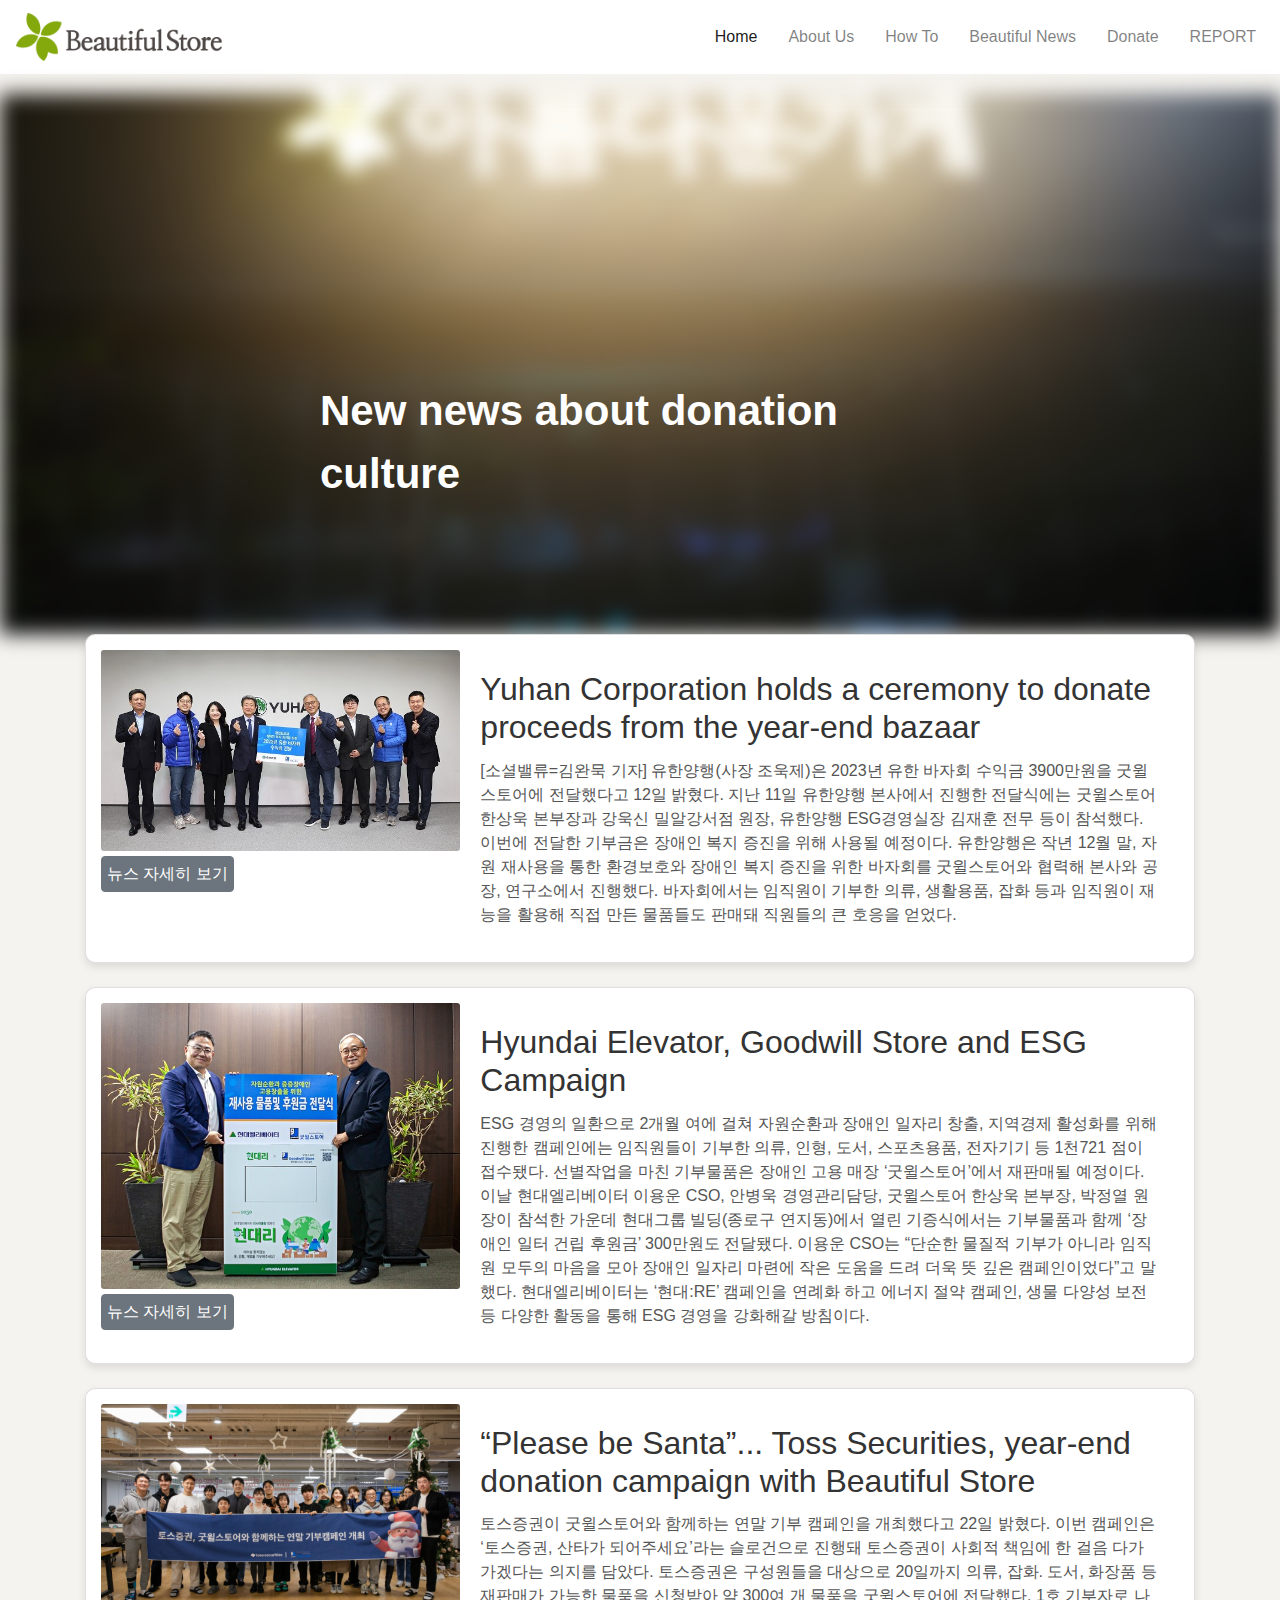
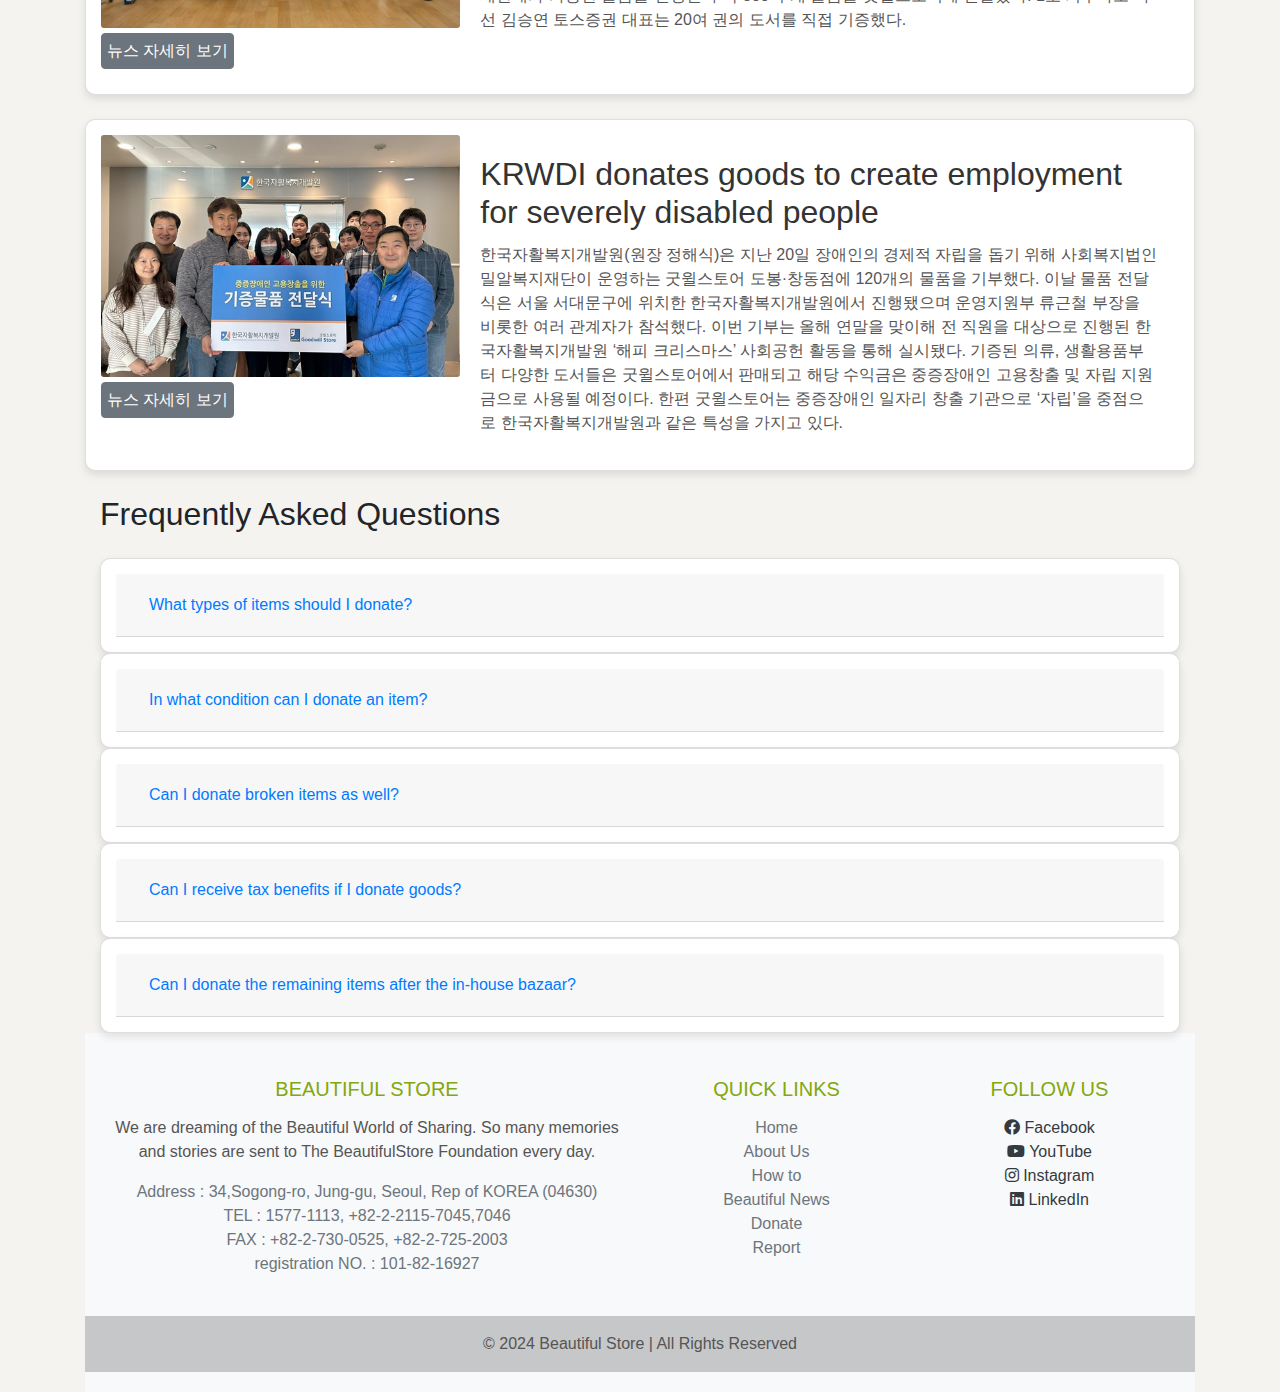
<file: beautifulNews.html>
<!DOCTYPE html>
<html lang="en">
<head>
    <meta charset="UTF-8">
    <meta name="viewport" content="width=device-width, initial-scale=1.0">
    <title>Beautiful Store - Creating a beautiful world</title>
    <!-- Bootstrap CSS CDN -->
    <link href="https://stackpath.bootstrapcdn.com/bootstrap/4.3.1/css/bootstrap.min.css" rel="stylesheet">
    <link rel="stylesheet" href="https://cdnjs.cloudflare.com/ajax/libs/font-awesome/5.15.3/css/all.min.css">

    <!-- Custom CSS -->
    <link href="css/style.css" rel="stylesheet">
</head>
<body id="index">
    <!-- Navigation Bar Start -->
    <header>
    <nav class="navbar navbar-expand-lg navbar-light">
        <!-- PNG Logo -->
        <a class="navbar-brand img" href="index.html">
            <img src="images/logo_eng.png" href="index.html" alt="Logo">
        </a>
        <!--Title 
            <a class="navbar-brand" href="index.html">Beautiful Store</a> -->
        <button class="navbar-toggler" type="button" data-toggle="collapse" data-target="#navbarNav" aria-controls="navbarNav" aria-expanded="false" aria-label="Toggle navigation">
            <span class="navbar-toggler-icon"></span>
        </button>
        <div class="collapse navbar-collapse" id="navbarNav">
            <ul class="navbar-nav ml-auto">
                <li class="nav-item active">
                    <a class="nav-link" href="index.html">Home <span class="sr-only">(current)</span></a>
                </li>
                <li class="nav-item">
                    <a class="nav-link" href="aboutus.html">About Us</a>
                </li>
                <li class="nav-item">
                    <a class="nav-link" href="howto.html">How To</a>
                </li>
                <li class="nav-item">
                    <a class="nav-link" href="beautifulNews.html">Beautiful News</a>
                </li>                      
                <li class="nav-item">
                    <a class="nav-link" href="contact.html">Donate</a>
                </li>
                <li class="nav-item">
                    <a class="nav-link" href="report.html">REPORT</a>
                </li>
            </ul>
        </div>
        
    </nav>
    </header>

    <!-- Navigation Bar End -->   
    <!-- Hero Section Start -->
    <div class="hero-section hero-career">
        
        <div class="container">
            <div class="row align-items-center justify-content-center">
                
            </div>
        </div>
    </div>
    <div class="text-overlay">
        <p>New news about donation culture</p>
    </div>
    <!-- Hero Section End -->
    <!-- Introduction Section -->
    <!-- <div class="container">
        <div class="row my-4">
            <div class="col">
                <h1 class="text-center">Online Learning Resources</h1>
                
            </div>
        </div>
    </div> -->

<!-- Page Content --> 
<div class="container">
    <!-- News Introduction -->
    <div class="row mb-4">
        <div class="col-12">
            <div class="card">
                <div class="row no-gutters">
                    <div class="col-md-4">
                        <img src="images/news_img01.jpeg" class="card-img" alt="Beautiful News">
                        <a href="https://goodwillstore.org/bbs/board.php?bo_table=news&wr_id=459" class="btn btn-secondary">뉴스 자세히 보기</a> 
                    </div>
                    <div class="col-md-8">
                        <div class="card-body">
                            <h2 class="card-title">Yuhan Corporation holds a ceremony to donate proceeds from the year-end bazaar</h2>
                            <p class="card-text">[소셜밸류=김완묵 기자] 유한양행(사장 조욱제)은 2023년 유한 바자회 수익금 3900만원을 굿윌스토어에 전달했다고 12일 밝혔다.
                                지난 11일 유한양행 본사에서 진행한 전달식에는 굿윌스토어 한상욱 본부장과 강욱신 밀알강서점 원장, 유한양행 ESG경영실장 김재훈 전무 등이 참석했다. 이번에 전달한 기부금은 장애인 복지 증진을 위해 사용될 예정이다.
                                유한양행은 작년 12월 말, 자원 재사용을 통한 환경보호와 장애인 복지 증진을 위한 바자회를 굿윌스토어와 협력해 본사와 공장, 연구소에서 진행했다. 바자회에서는 임직원이 기부한 의류, 생활용품, 잡화 등과 임직원이 재능을 활용해 직접 만든 물품들도 판매돼 직원들의 큰 호응을 얻었다. 
                            </p>
                        </div>
                    </div>
                </div>
            </div>
        </div>
    </div>
    <!-- News Introduction -->
    <div class="row mb-4">
        <div class="col-12">
            <div class="card">
                <div class="row no-gutters">
                    <div class="col-md-4">
                        <img src="images/news_img02.jpeg" class="card-img" alt="Beautiful News">
                        <a href="https://goodwillstore.org/bbs/board.php?bo_table=news&wr_id=453" class="btn btn-secondary">뉴스 자세히 보기</a> 
                    </div>
                    <div class="col-md-8">
                        <div class="card-body">
                            <h2 class="card-title">Hyundai Elevator, Goodwill Store and ESG Campaign</h2>
                            <p class="card-text">ESG 경영의 일환으로 2개월 여에 걸쳐 자원순환과 장애인 일자리 창출, 지역경제 활성화를 위해 진행한 캠페인에는 임직원들이 기부한 의류, 인형, 도서, 스포츠용품, 전자기기 등 1천721 점이 접수됐다. 선별작업을 마친 기부물품은 장애인 고용 매장 ‘굿윌스토어’에서 재판매될 예정이다.                      이날 현대엘리베이터 이용운 CSO, 안병욱 경영관리담당, 굿윌스토어 한상욱 본부장, 박정열 원장이 참석한 가운데 현대그룹 빌딩(종로구 연지동)에서 열린 기증식에서는 기부물품과 함께 ‘장애인 일터 건립 후원금’ 300만원도 전달됐다.
                                                이용운 CSO는 “단순한 물질적 기부가 아니라 임직원 모두의 마음을 모아 장애인 일자리 마련에 작은 도움을 드려 더욱 뜻 깊은 캠페인이었다”고 말했다. 현대엘리베이터는 ‘현대:RE’ 캠페인을 연례화 하고 에너지 절약 캠페인, 생물 다양성 보전 등 다양한 활동을 통해 ESG 경영을 강화해갈 방침이다.
                            </p>
                        </div>
                    </div>
                </div>
            </div>
        </div>
    </div>

    <!-- News Introduction -->
    <div class="row mb-4">
        <div class="col-12">
            <div class="card">
                <div class="row no-gutters">
                    <div class="col-md-4">
                        <img src="images/news_img03.jpeg" class="card-img" alt="Beautiful News">
                        <a href="https://goodwillstore.org/bbs/board.php?bo_table=news&wr_id=455" class="btn btn-secondary">뉴스 자세히 보기</a> 
                    </div>
                    <div class="col-md-8">
                        <div class="card-body">
                            <h2 class="card-title">“Please be Santa”... Toss Securities, year-end donation campaign with Beautiful Store</h2>
                            <p class="card-text">토스증권이 굿윌스토어와 함께하는 연말 기부 캠페인을 개최했다고 22일 밝혔다. 이번 캠페인은 ‘토스증권, 산타가 되어주세요’라는 슬로건으로 진행돼 토스증권이 사회적 책임에 한 걸음 다가가겠다는 의지를 담았다.
                                토스증권은 구성원들을 대상으로 20일까지 의류, 잡화. 도서, 화장품 등 재판매가 가능한 물품을 신청받아 약 300여 개 물품을 굿윌스토어에 전달했다.
                                1호 기부자로 나선 김승연 토스증권 대표는 20여 권의 도서를 직접 기증했다.
                            </p>
                        </div>
                    </div>
                </div>
            </div>
        </div>
    </div>
    <div class="row mb-4">
        <div class="col-12">
            <div class="card">
                <div class="row no-gutters">
                    <div class="col-md-4">
                        <img src="images/news_img04.jpeg" class="card-img" alt="Beautiful News">
                        <a href="https://goodwillstore.org/bbs/board.php?bo_table=news&wr_id=457" class="btn btn-secondary">뉴스 자세히 보기</a> 
                    </div>
                    <div class="col-md-8">
                        <div class="card-body">
                            <h2 class="card-title">KRWDI donates goods to create employment for severely disabled people</h2>
                            <p class="card-text">한국자활복지개발원(원장 정해식)은 지난 20일 장애인의 경제적 자립을 돕기 위해 사회복지법인 밀알복지재단이 운영하는 굿윌스토어 도봉·창동점에 120개의 물품을 기부했다.
                                이날 물품 전달식은 서울 서대문구에 위치한 한국자활복지개발원에서 진행됐으며 운영지원부 류근철 부장을 비롯한 여러 관계자가 참석했다.
                                이번 기부는 올해 연말을 맞이해 전 직원을 대상으로 진행된 한국자활복지개발원 ‘해피 크리스마스’ 사회공헌 활동을 통해 실시됐다.
                                기증된 의류, 생활용품부터 다양한 도서들은 굿윌스토어에서 판매되고 해당 수익금은 중증장애인 고용창출 및 자립 지원금으로 사용될 예정이다.
                                한편 굿윌스토어는 중증장애인 일자리 창출 기관으로 ‘자립’을 중점으로 한국자활복지개발원과 같은 특성을 가지고 있다.
                            </p>
                        </div>
                    </div>
                </div>
            </div>
        </div>
    </div>

<!-- FAQ Section Starts-->
<section class="container">
    <h2 class="my-4">Frequently Asked Questions</h2>
    <div id="faqAccordion">

    <!-- FAQ 1 -->
    <div class="card">
        <div class="card-header" id="headingOne">
            <h5 class="mb-0">
                <button class="btn btn-link collapsed" type="button" data-toggle="collapse" data-target="#collapseOne" aria-expanded="false" aria-controls="collapseOne">
                    What types of items should I donate?
                </button>
            </h5>
        </div>
        <div id="collapseOne" class="collapse" aria-labelledby="headingOne" data-parent="#faqAccordion">
            <div class="card-body">
                Please donate items that I don't need but someone else can use right away. Items that can be donated include clothing, fashion accessories, daily necessities, small furniture, books and records, and small home appliances that are heavy and bulky enough to be carried by one person.
            </div>
        </div>
    </div>

    <!-- FAQ 2 -->
    <div class="card">
        <div class="card-header" id="headingTwo">
            <h5 class="mb-0">
                <button class="btn btn-link collapsed" type="button" data-toggle="collapse" data-target="#collapseTwo" aria-expanded="false" aria-controls="collapseTwo">
                    In what condition can I donate an item?
                </button>
            </h5>
        </div>
        <div id="collapseTwo" class="collapse" aria-labelledby="headingTwo" data-parent="#faqAccordion">
            <div class="card-body">
                It is possible as long as it is in a clean enough condition to be sold at a Beautiful Store without the need for repairs.
                Beautiful Store sells donated goods and uses the proceeds to help underprivileged neighbors. Donated items that are difficult to sell incur additional costs to process them, which affects the amount of profit sharing.
                For greater sharing, please select items that can be sold and donate them.
            </div>
        </div>
    </div>

    <!-- FAQ 3 -->
    <div class="card">
        <div class="card-header" id="headingThree">
            <h5 class="mb-0">
                <button class="btn btn-link collapsed" type="button" data-toggle="collapse" data-target="#collapseThree" aria-expanded="false" aria-controls="collapseThree">
                    Can I donate broken items as well?
                </button>
            </h5>
        </div>
        <div id="collapseThree" class="collapse" aria-labelledby="headingThree" data-parent="#faqAccordion">
            <div class="card-body">
                In order to repair and sell broken donated items, parts and specialized personnel are needed. However, Beautiful Store is currently unable to receive donations because it does not have enough specialized staff.
            </div>
        </div>
    </div>
    <!-- FAQ 4 -->
    <div class="card">
        <div class="card-header" id="headingThree">
            <h5 class="mb-0">
                <button class="btn btn-link collapsed" type="button" data-toggle="collapse" data-target="#collapseFour" aria-expanded="false" aria-controls="collapseThree">
                    Can I receive tax benefits if I donate goods?
                </button>
            </h5>
        </div>
        <div id="collapseFour" class="collapse" aria-labelledby="headingThree" data-parent="#faqAccordion">
            <div class="card-body">
                Beautiful Store is a designated donation organization and can issue donation receipts.
                However, in order to issue an accurate donation receipt, a request must be made when making a donation or at the time of donating an item. You must confirm the type and quantity of the items you are donating, and when donating items, you must receive a donation receipt and keep it as proof.
            </div>
        </div>
    </div>
    <!-- FAQ 5 -->
    <div class="card">
        <div class="card-header" id="headingThree">
            <h5 class="mb-0">
                <button class="btn btn-link collapsed" type="button" data-toggle="collapse" data-target="#collapseFive" aria-expanded="false" aria-controls="collapseThree">
                    Can I donate the remaining items after the in-house bazaar?
                </button>
            </h5>
        </div>
        <div id="collapseFive" class="collapse" aria-labelledby="headingThree" data-parent="#faqAccordion">
            <div class="card-body">
                it's possible. However, if you donate items left after an in-house bazaar under the name of a corporate organization and request a donation receipt, you must submit an official document in the company/organization's own form stating that ownership of the items has been transferred from employees. For other inquiries regarding product donation, please use 1:1 inquiry or main phone number 1577-1113.
            </div>
        </div>
    </div>
</section>
<!-- FAQ Section Ends-->
<!-- Page Content End -->

<!-- Footer Start -->
<footer class="bg-light text-center text-lg-start">
    <div class="container p-4">
        <div class="row">
            <div class="col-lg-6 col-md-12 mb-4 mb-md-0">
                <h5 class="text-uppercase">Beautiful Store</h5>
                <p>We are dreaming of the Beautiful World of Sharing.

                    So many memories and stories are sent to The BeautifulStore Foundation every day.</p>
                    <ul class="list-unstyled text-muted">
                    <li><a>Address : 34,Sogong-ro, Jung-gu, Seoul, Rep of KOREA (04630)</a></li>
                    <li><a>TEL : 1577-1113, +82-2-2115-7045,7046</a></li> 
                    <li><a>FAX : +82-2-730-0525, +82-2-725-2003</a></li> 
                    <li><a>registration NO. : 101-82-16927</a></li>
            </div>
            <div class="col-lg-3 col-md-6 mb-4 mb-md-0">
                <h5 class="text-uppercase">Quick Links</h5>
                <ul class="list-unstyled mb-0">
                    <li><a href="index.html" class="text-muted">Home</a></li>
                    <li><a href="aboutus.html" class="text-muted">About Us</a></li>
                    <li><a href="contact.html" class="text-muted">How to</a></li>
                    <li><a href="beautifulNews.html" class="text-muted">Beautiful News</a></li>
                    <li><a href="contact.html" class="text-muted">Donate</a></li>
                    <li><a href="report.html" class="text-muted">Report</a></li>
                </ul>
            </div>
            <div class="col-lg-3 col-md-6 mb-4 mb-md-0">
                <h5 class="text-uppercase">Follow Us</h5>
                <ul class="list-unstyled">
                    <li><a href="https://www.facebook.com/bstore.sec/?locale=ko_KR" class="text-dark"><i class="fab fa-facebook"></i> Facebook</a></li>
                    <li><a href="https://www.youtube.com/@BeautifulstoreKorea" class="text-dark"><i class="fab fa-youtube"></i> YouTube</a></li>
                    <li><a href="https://www.instagram.com/_beautiful_store_/?hl=ko" class="text-dark"><i class="fab fa-instagram"></i> Instagram</a></li>
                    <li><a href="https://www.linkedin.com/search/results/all/?keywords=%EC%95%84%EB%A6%84%EB%8B%A4%EC%9A%B4%EA%B0%80%EA%B2%8C&origin=GLOBAL_SEARCH_HEADER&sid=Uh%40" class="text-dark"><i class="fab fa-linkedin"></i> LinkedIn</a></li>
                </ul>
            </div>
        </div>
    </div>
    <div class="text-center p-3" style="background-color: rgba(0, 0, 0, 0.2);">
        © 2024 Beautiful Store | All Rights Reserved
    </div>
</footer>
<!-- Footer End -->
<!-- Back to Top Button -->
<a href="#top" id="backToTopButton" title="Back to Top" style="display: none;">↑ Top</a>
    <!-- Bootstrap JS, Popper.js, and jQuery -->
    <script src="https://code.jquery.com/jquery-3.3.1.slim.min.js"></script>
    <script src="https://cdnjs.cloudflare.com/ajax/libs/popper.js/1.14.7/umd/popper.min.js"></script>
    <script src="https://stackpath.bootstrapcdn.com/bootstrap/4.3.1/js/bootstrap.min.js"></script>
    <!-- Custom JS -->
    <script src="js/script.js"></script>
</body>
</html>
</file>
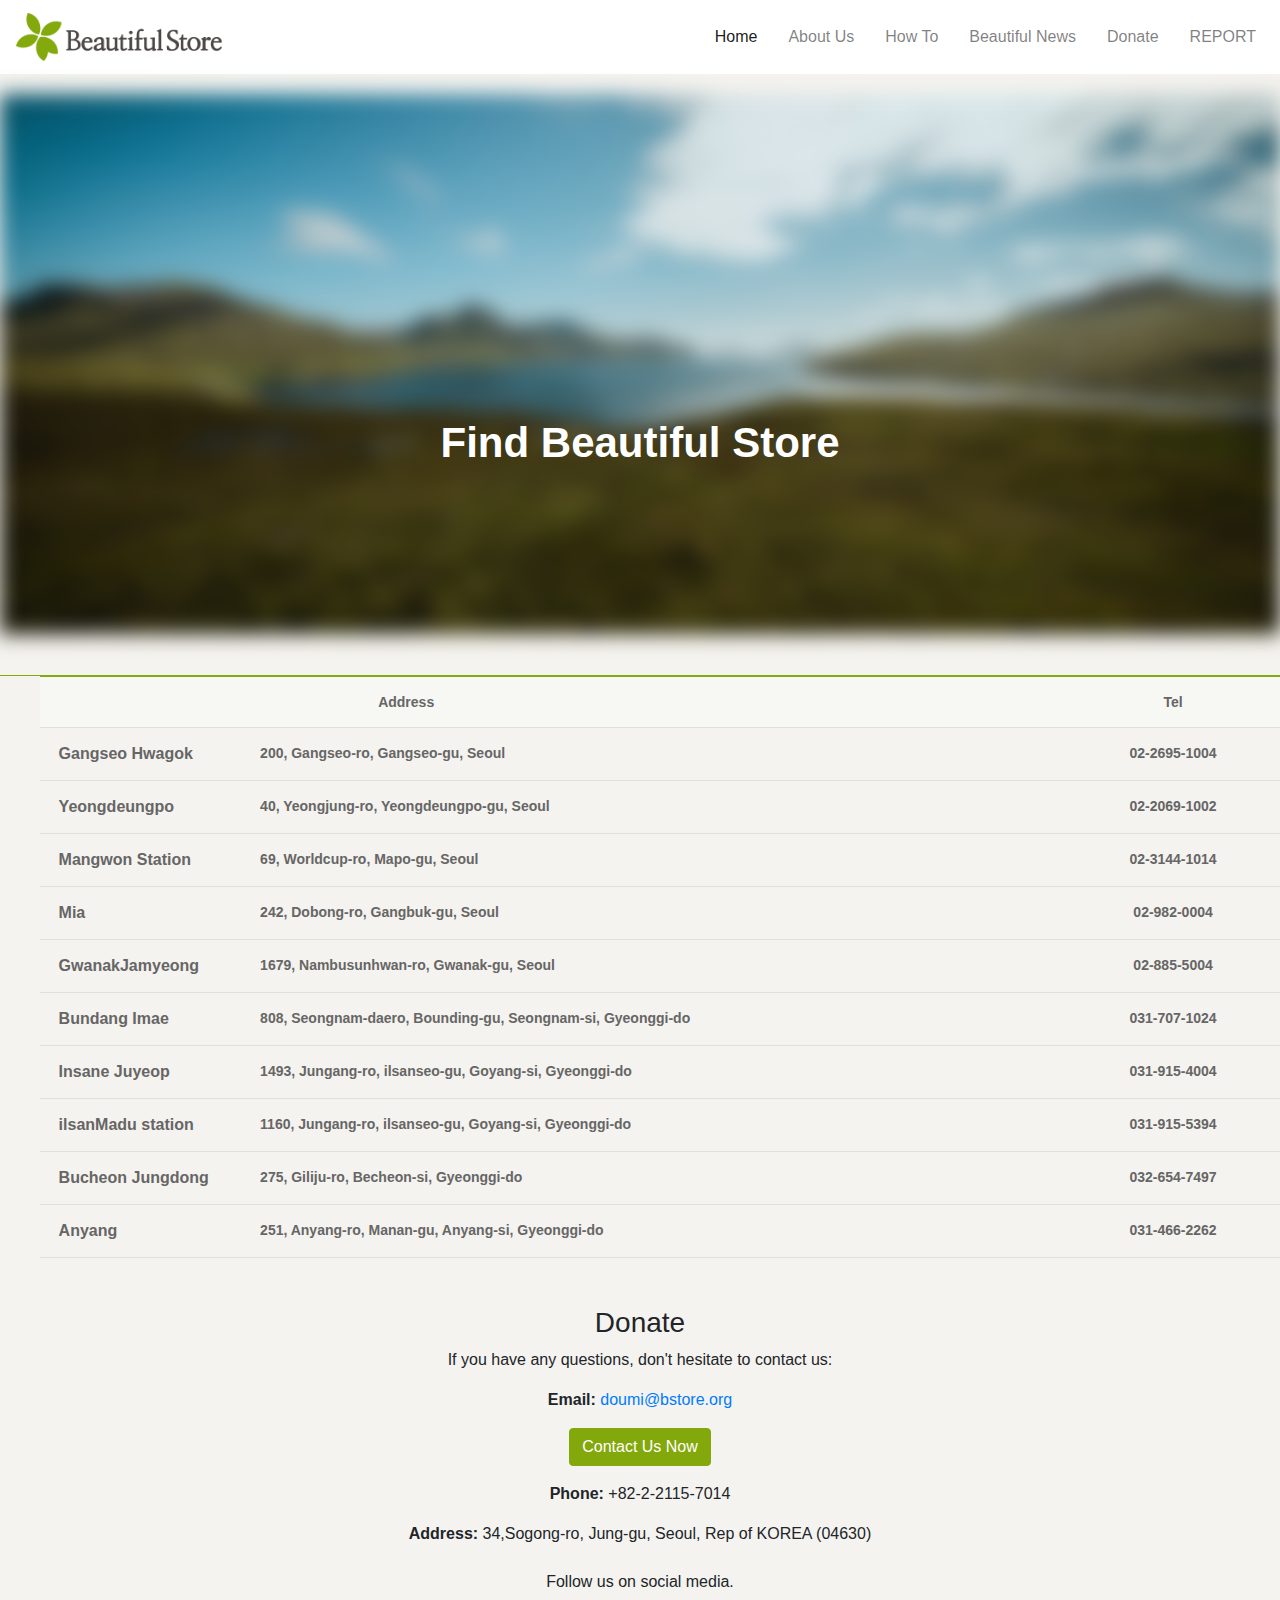
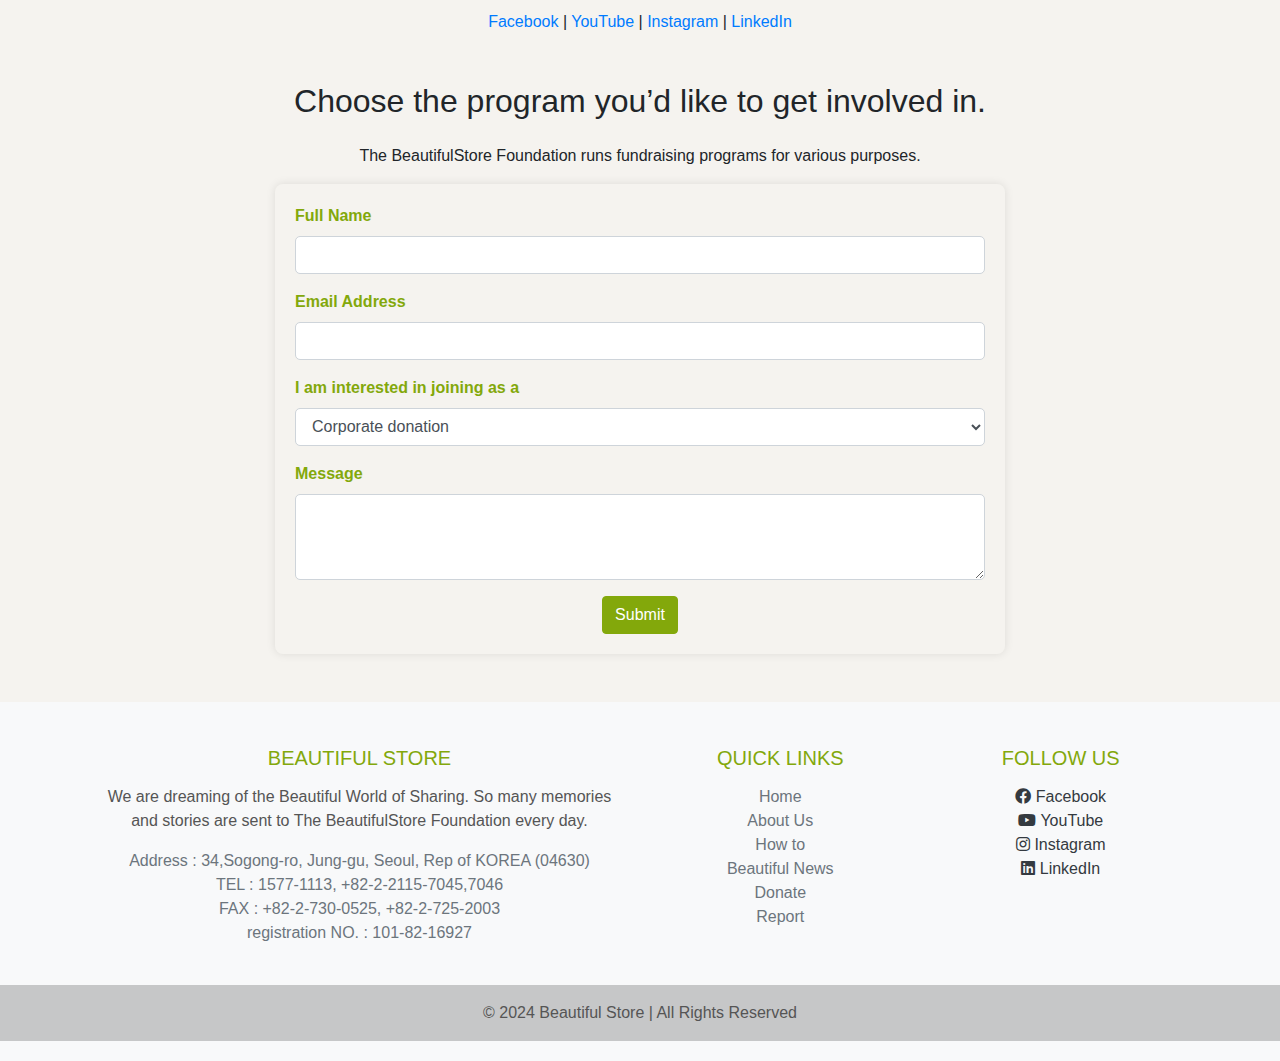
<file: contact.html>
<!DOCTYPE html>
<html lang="en">
<head>
    <meta charset="UTF-8">
    <meta name="viewport" content="width=device-width, initial-scale=1.0">
    <title>Beautiful Store - Creating a beautiful world</title>
    <!-- Bootstrap CSS CDN -->
    <link href="https://stackpath.bootstrapcdn.com/bootstrap/4.3.1/css/bootstrap.min.css" rel="stylesheet">
    <link rel="stylesheet" href="https://cdnjs.cloudflare.com/ajax/libs/font-awesome/5.15.3/css/all.min.css">

    <!-- Custom CSS -->
    <link href="css/style.css" rel="stylesheet">
</head>
<body id="index">
    <!-- Navigation Bar Start -->
    <header>
    <nav class="navbar navbar-expand-lg navbar-light">
        <!-- PNG Logo -->
        <a class="navbar-brand img" href="index.html">
            <img src="images/logo_eng.png" href="index.html" alt="Logo">
        </a>
        <!--Title 
            <a class="navbar-brand" href="index.html">Beautiful Store</a> -->
        <button class="navbar-toggler" type="button" data-toggle="collapse" data-target="#navbarNav" aria-controls="navbarNav" aria-expanded="false" aria-label="Toggle navigation">
            <span class="navbar-toggler-icon"></span>
        </button>
        <div class="collapse navbar-collapse" id="navbarNav">
            <ul class="navbar-nav ml-auto">
                <li class="nav-item active">
                    <a class="nav-link" href="index.html">Home <span class="sr-only">(current)</span></a>
                </li>
                <li class="nav-item">
                    <a class="nav-link" href="aboutus.html">About Us</a>
                </li>
                <li class="nav-item">
                    <a class="nav-link" href="howto.html">How To</a>
                </li>
                <li class="nav-item">
                    <a class="nav-link" href="beautifulNews.html">Beautiful News</a>
                </li>                      
                <li class="nav-item">
                    <a class="nav-link" href="contact.html">Donate</a>
                </li>
                <li class="nav-item">
                    <a class="nav-link" href="report.html">REPORT</a>
                </li>
            </ul>
        </div>
        
    </nav>
    </header>

    <!-- Navigation Bar End -->  

    <!-- Hero Section Start -->
    <div class="hero-section hero-contact">
        <div class="container">
            <div class="row align-items-center justify-content-center">
            </div>
        </div>
    </div>
    <div class="text-overlay">
        <p>Find Beautiful Store</p>
    </div>
    <!-- Hero Section End -->    
    <!-- Find Store Content -->
<div>
    <strong class="page-title"></strong>
    <section class="page-content active">
        <ul class="archive-list list-rough-map">
            <li class="table-head">
                <div class="item item-title"></div>
                <div class="item item-address">Address</div>
                <div class="item item-phone">Tel</div>
            </li>
            <li class="list-item">
                <h1 class="item item-title">Gangseo Hwagok</h1>
                <div class="item item-address">200, Gangseo-ro, Gangseo-gu, Seoul</div>
                <div class="item item-phone">02-2695-1004</div>
            </li>
            <li class="list-item">
                    <h1 class="item item-title">Yeongdeungpo</h1>
                    <div class="item item-address">40, Yeongjung-ro, Yeongdeungpo-gu, Seoul</div>
                    <div class="item item-phone">02-2069-1002</div>
                </li>
                <li class="list-item">
                    <h1 class="item item-title">Mangwon Station</h1>
                    <div class="item item-address">69, Worldcup-ro, Mapo-gu, Seoul</div>
                    <div class="item item-phone">02-3144-1014</div>
                </li>
                <li class="list-item">
                    <h1 class="item item-title">Mia</h1>
                    <div class="item item-address">242, Dobong-ro, Gangbuk-gu, Seoul</div>
                    <div class="item item-phone">02-982-0004</div>
                </li>
                <li class="list-item">
                    <h1 class="item item-title">GwanakJamyeong</h1>
                    <div class="item item-address">1679, Nambusunhwan-ro, Gwanak-gu, Seoul</div>
                    <div class="item item-phone">02-885-5004</div>
                </li>
                <li class="list-item">
                    <h1 class="item item-title">Bundang Imae</h1>
                    <div class="item item-address">808, Seongnam-daero, Bounding-gu, Seongnam-si, Gyeonggi-do</div>
                    <div class="item item-phone">031-707-1024</div>
                </li>
                <li class="list-item">
                    <h1 class="item item-title">Insane Juyeop</h1>
                    <div class="item item-address">1493, Jungang-ro, ilsanseo-gu, Goyang-si, Gyeonggi-do</div>
                    <div class="item item-phone">031-915-4004</div>
                </li>
                <li class="list-item">
                    <h1 class="item item-title">ilsanMadu station</h1>
                    <div class="item item-address">1160, Jungang-ro, ilsanseo-gu, Goyang-si, Gyeonggi-do</div>
                    <div class="item item-phone">031-915-5394</div>
                </li>
                <li class="list-item">
                    <h1 class="item item-title">Bucheon Jungdong</h1>
                    <div class="item item-address">275, Giliju-ro, Becheon-si, Gyeonggi-do</div>
                    <div class="item item-phone">032-654-7497</div>
                </li>
                <li class="list-item">
                    <h1 class="item item-title">Anyang</h1>
                    <div class="item item-address">251, Anyang-ro, Manan-gu, Anyang-si, Gyeonggi-do</div>
                    <div class="item item-phone">031-466-2262</div>
                </li>
            </ul>
            <p></p>
</div>
    <!-- Find Store Content End-->
    <!-- Contact Us Content -->
    <div class="container my-5">
        <div class="row justify-content-center">
            <div class="col-md-6 text-center">
                <h3>Donate</h3>
                <p>If you have any questions, don't hesitate to contact us:</p>
                <p><strong>Email:</strong> <a href="mailto:doumi@bstore.org">doumi@bstore.org</a></p>
                <p href="mailto:connect@guidingfutures.com" class="btn btn-primary">Contact Us Now</p>
                <p><strong>Phone:</strong> +82-2-2115-7014</p>
                <p><strong>Address:</strong> 34,Sogong-ro, Jung-gu, Seoul, Rep of KOREA (04630)</p>
                
                <p class="mt-4">Follow us on social media.</p>
                <a href="#" class="social-link">Facebook</a> |
                <a href="#" class="social-link">YouTube</a> |
                <a href="#" class="social-link">Instagram</a> |
                <a href="#" class="social-link">LinkedIn</a> 
            </div>
        </div>
    </div>

    <div class="container my-5">
        <h2 class="text-center mb-4">Choose the program you’d like to get involved in.</h2>
        <p class="text-center">The BeautifulStore Foundation runs fundraising programs for various purposes.</p>
        
        <div class="row justify-content-center">
            <div class="col-md-8">
                <form action="your-server-endpoint" method="POST" onsubmit="return false;">
                    <div class="form-group">
                        <label for="fullName">Full Name</label>
                        <input type="text" class="form-control" id="fullName" name="fullName" required>
                    </div>
                    <div class="form-group">
                        <label for="emailAddress">Email Address</label>
                        <input type="email" class="form-control" id="emailAddress" name="email" required>
                    </div>
                    <div class="form-group">
                        <label for="interest">I am interested in joining as a</label>
                        <select class="form-control" id="interest" name="interest">
                            <option value="Corporate donation">Corporate donation</option>
                            <option value="Personal donation">Personal donation</option>
                            <option value="Donate goods">Donate goods</option>
                            <option value="Participating in volunteer activities">Participating in volunteer activities</option>
                        </select>
                    </div>
                    <div class="form-group">
                        <label for="message">Message</label>
                        <textarea class="form-control" id="message" name="message" rows="3"></textarea>
                    </div>
                    <div class="text-center">
                        <button type="submit" class="btn btn-primary">Submit</button>
                    </div>
                </form>
            </div>
        </div>
    </div>
<!-- Footer Start -->
<footer class="bg-light text-center text-lg-start">
    <div class="container p-4">
        <div class="row">
            <div class="col-lg-6 col-md-12 mb-4 mb-md-0">
                <h5 class="text-uppercase">Beautiful Store</h5>
                <p>We are dreaming of the Beautiful World of Sharing.

                    So many memories and stories are sent to The BeautifulStore Foundation every day.</p>
                    <ul class="list-unstyled text-muted">
                    <li><a>Address : 34,Sogong-ro, Jung-gu, Seoul, Rep of KOREA (04630)</a></li>
                    <li><a>TEL : 1577-1113, +82-2-2115-7045,7046</a></li> 
                    <li><a>FAX : +82-2-730-0525, +82-2-725-2003</a></li> 
                    <li><a>registration NO. : 101-82-16927</a></li>
            </div>
            <div class="col-lg-3 col-md-6 mb-4 mb-md-0">
                <h5 class="text-uppercase">Quick Links</h5>
                <ul class="list-unstyled mb-0">
                    <li><a href="index.html" class="text-muted">Home</a></li>
                    <li><a href="aboutus.html" class="text-muted">About Us</a></li>
                    <li><a href="contact.html" class="text-muted">How to</a></li>
                    <li><a href="beautifulNews.html" class="text-muted">Beautiful News</a></li>
                    <li><a href="contact.html" class="text-muted">Donate</a></li>
                    <li><a href="report.html" class="text-muted">Report</a></li>
                </ul>
            </div>
            <div class="col-lg-3 col-md-6 mb-4 mb-md-0">
                <h5 class="text-uppercase">Follow Us</h5>
                <ul class="list-unstyled">
                    <li><a href="https://www.facebook.com/bstore.sec/?locale=ko_KR" class="text-dark"><i class="fab fa-facebook"></i> Facebook</a></li>
                    <li><a href="https://www.youtube.com/@BeautifulstoreKorea" class="text-dark"><i class="fab fa-youtube"></i> YouTube</a></li>
                    <li><a href="https://www.instagram.com/_beautiful_store_/?hl=ko" class="text-dark"><i class="fab fa-instagram"></i> Instagram</a></li>
                    <li><a href="https://www.linkedin.com/search/results/all/?keywords=%EC%95%84%EB%A6%84%EB%8B%A4%EC%9A%B4%EA%B0%80%EA%B2%8C&origin=GLOBAL_SEARCH_HEADER&sid=Uh%40" class="text-dark"><i class="fab fa-linkedin"></i> LinkedIn</a></li>
                </ul>
            </div>
        </div>
    </div>
    <div class="text-center p-3" style="background-color: rgba(0, 0, 0, 0.2);">
        © 2024 Beautiful Store | All Rights Reserved
    </div>
</footer>
<!-- Footer End -->
<!-- Back to Top Button -->
<a href="#top" id="backToTopButton" title="Back to Top" style="display: none;">↑ Top</a>
    <!-- Bootstrap JS, Popper.js, and jQuery -->
    <script src="https://code.jquery.com/jquery-3.3.1.slim.min.js"></script>
    <script src="https://cdnjs.cloudflare.com/ajax/libs/popper.js/1.14.7/umd/popper.min.js"></script>
    <script src="https://stackpath.bootstrapcdn.com/bootstrap/4.3.1/js/bootstrap.min.js"></script>
    <!-- Custom JS -->
    <script src="js/script.js"></script>
</body>
</html>
</file>
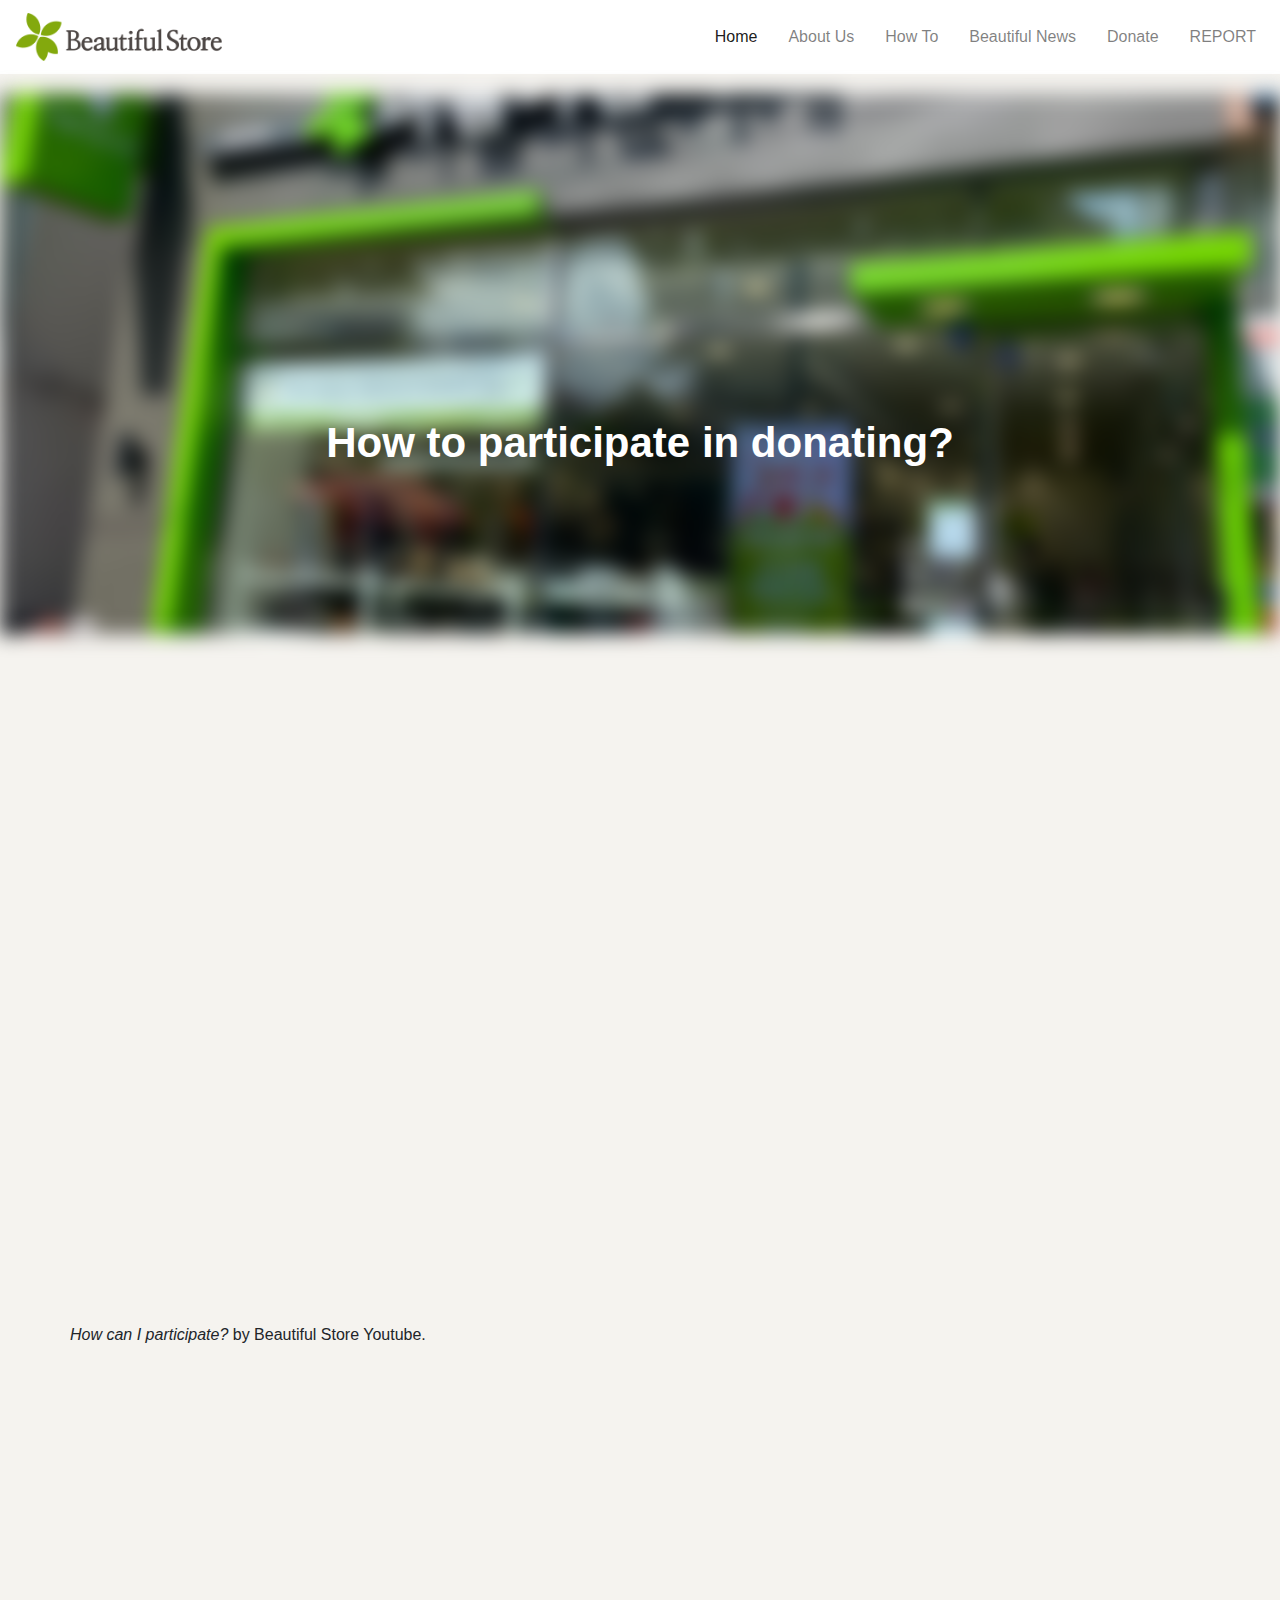
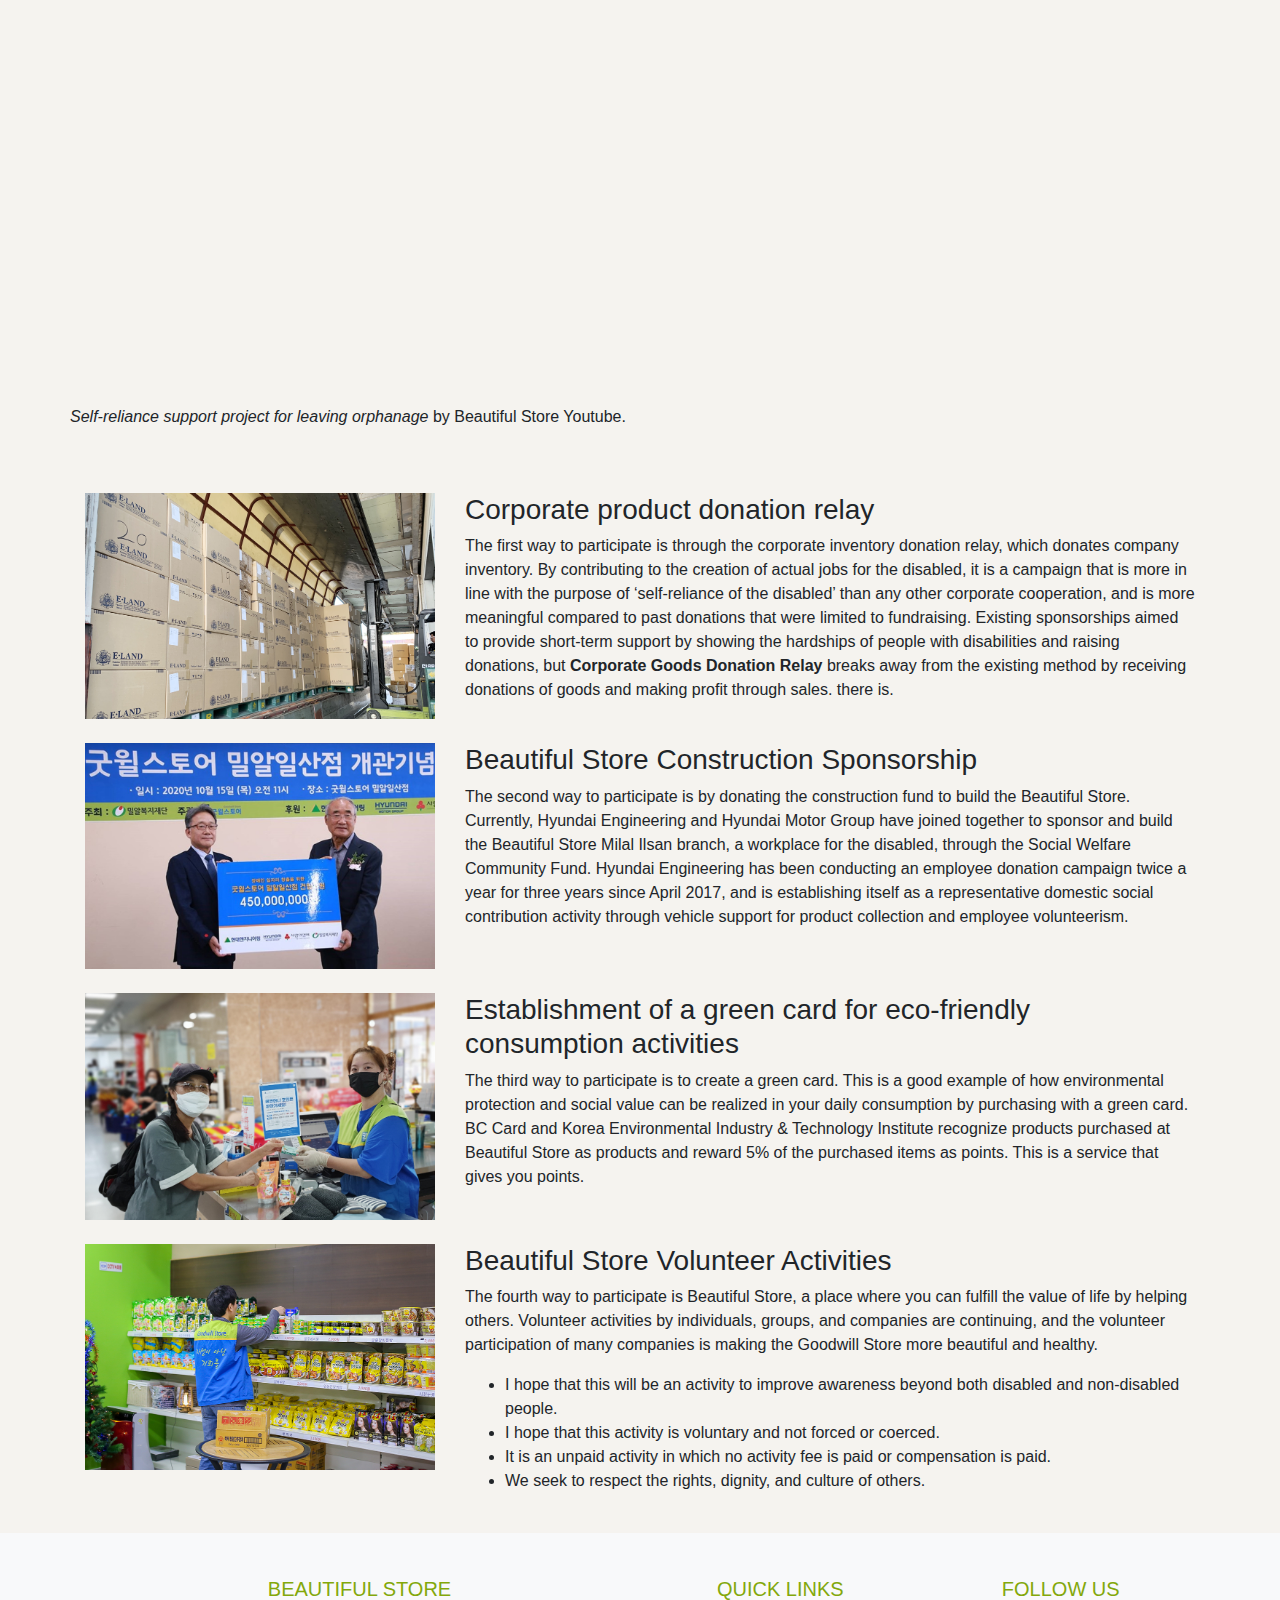
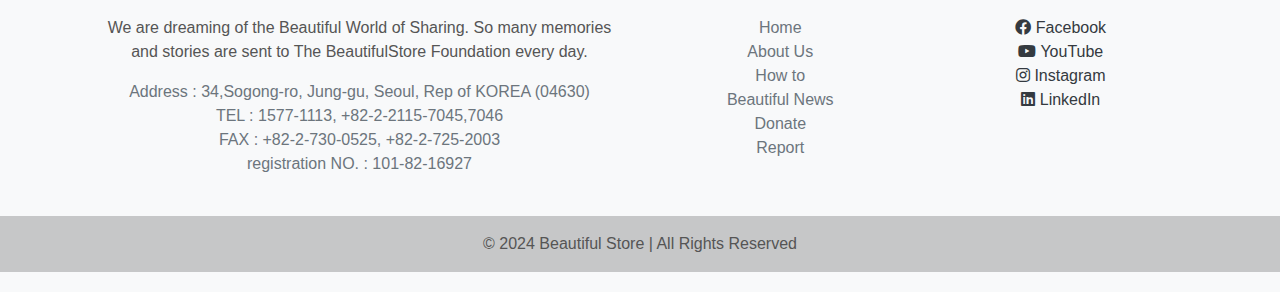
<file: howto.html>
<!DOCTYPE html>
<html lang="en">
<head>
    <meta charset="UTF-8">
    <meta name="viewport" content="width=device-width, initial-scale=1.0">
    <title>Beautiful Store - Creating a beautiful world</title>
    <!-- Bootstrap CSS CDN -->
    <link href="https://stackpath.bootstrapcdn.com/bootstrap/4.3.1/css/bootstrap.min.css" rel="stylesheet">
    <link rel="stylesheet" href="https://cdnjs.cloudflare.com/ajax/libs/font-awesome/5.15.3/css/all.min.css">

    <!-- Custom CSS -->
    <link href="css/style.css" rel="stylesheet">
</head>
<body id="index">
    <!-- Navigation Bar Start -->
    <header>
    <nav class="navbar navbar-expand-lg navbar-light">
        <!-- PNG Logo -->
        <a class="navbar-brand img" href="index.html">
            <img src="images/logo_eng.png" href="index.html" alt="Logo">
        </a>
        <!--Title 
            <a class="navbar-brand" href="index.html">Beautiful Store</a> -->
        <button class="navbar-toggler" type="button" data-toggle="collapse" data-target="#navbarNav" aria-controls="navbarNav" aria-expanded="false" aria-label="Toggle navigation">
            <span class="navbar-toggler-icon"></span>
        </button>
        <div class="collapse navbar-collapse" id="navbarNav">
            <ul class="navbar-nav ml-auto">
                <li class="nav-item active">
                    <a class="nav-link" href="index.html">Home <span class="sr-only">(current)</span></a>
                </li>
                <li class="nav-item">
                    <a class="nav-link" href="aboutus.html">About Us</a>
                </li>
                <li class="nav-item">
                    <a class="nav-link" href="howto.html">How To</a>
                </li>
                <li class="nav-item">
                    <a class="nav-link" href="beautifulNews.html">Beautiful News</a>
                </li>                      
                <li class="nav-item">
                    <a class="nav-link" href="contact.html">Donate</a>
                </li>
                <li class="nav-item">
                    <a class="nav-link" href="report.html">REPORT</a>
                </li>
            </ul>
        </div>
        
    </nav>
    </header>

    <!-- Navigation Bar End -->   

    <!-- Hero Section Start -->
    <div class="hero-section hero-resources">
        <div class="container">
            <div class="row align-items-center justify-content-center">

            </div>
        </div>
    </div>
    <div class="text-overlay">
        <p>How to participate in donating?</p>
    </div>
    <!-- Hero Section End -->
    <!-- Video Section Starts -->
    <section class="container my-5">
        <!-- <h1 class="text-center mb-4">Learning Materials for Effective Mentoring</h1> -->
        <section class="row mb-4">
            <!-- Video-1 -->
            <source class="col-12">
                <div class="embed-responsive embed-responsive-16by9">
                    <iframe class="embed-responsive-item" src="https://www.youtube.com/embed/EFe96xkArsU?si=ZaD3N77-mV_Uujoe" allowfullscreen></iframe>
                </div>
                <div>
                <p> <cite>How can I participate?</cite> by Beautiful Store Youtube.</p>
                </div>
            </source>
            <!-- Video-2 -->
            <source class="col-12">
            <div class="embed-responsive embed-responsive-16by9">
                <iframe class="embed-responsive-item" src="https://www.youtube.com/embed/cgVhhTvTbc8?si=44riuGp9qJY7ZX7n" allowfullscreen></iframe>
            </div>
            <div>
            <p><cite>Self-reliance support project for leaving orphanage </cite> by Beautiful Store Youtube.</p> 
            </div>
            </source>
        </section>
    </section>
    <!-- Video Section Ends -->
    <!-- Support List -->
    <section class="container">
    <!-- Support Item -->
        <div class="row mb-4">
            <div class="col-md-4">
                <img src="images/howto_img01.jpeg" alt="기업 물품기증 릴레이" class="img-fluid">
            </div>
            <div class="col-md-8">
                <h3>Corporate product donation relay</h3>
                <p> The first way to participate is through the corporate inventory donation relay, which donates company inventory. By contributing to the creation of actual jobs for the disabled, it is a campaign that is more in line with the purpose of ‘self-reliance of the disabled’ than any other corporate cooperation, and is more meaningful compared to past donations that were limited to fundraising. Existing sponsorships aimed to provide short-term support by showing the hardships of people with disabilities and raising donations, but <b>Corporate Goods Donation Relay</b> breaks away from the existing method by receiving donations of goods and making profit through sales. there is.</p>
            </div>
        </div>
    <!-- Support Item -->
        <div class="row mb-4">
            <div class="col-md-4">
                <img src="images/howto_img02.jpg" alt="건립후원" class="img-fluid">
            </div>
            <div class="col-md-8">
                <h3>Beautiful Store Construction Sponsorship</h3>
                <p>The second way to participate is by donating the construction fund to build the Beautiful Store. Currently, Hyundai Engineering and Hyundai Motor Group have joined together to sponsor and build the Beautiful Store Milal Ilsan branch, a workplace for the disabled, through the Social Welfare Community Fund.
                    Hyundai Engineering has been conducting an employee donation campaign twice a year for three years since April 2017, and is establishing itself as a representative domestic social contribution activity through vehicle support for product collection and employee volunteerism.</p>
            </div>
        </div>
    <!-- Support Item -->
        <div class="row mb-4">
            <div class="col-md-4">
                <img src="images/howto_img03.jpg" alt="고객참여형 캠페인" class="img-fluid">
            </div>
            <div class="col-md-8">
                <h3>Establishment of a green card for eco-friendly consumption activities</h3>
                <p>The third way to participate is to create a green card. This is a good example of how environmental protection and social value can be realized in your daily consumption by purchasing with a green card. BC Card and Korea Environmental Industry & Technology Institute recognize products purchased at Beautiful Store as products and reward 5% of the purchased items as points. This is a service that gives you points.</p>
        </div>
    </div> 
    <!-- Support Item -->
        <div class="row mb-4">
            <div class="col-md-4">
                <img src="images/howto_img04.jpg" alt="고객참여형 캠페인" class="img-fluid">
            </div>
            <div class="col-md-8">
                <h3>Beautiful Store Volunteer Activities</h3>
                <p>The fourth way to participate is Beautiful Store, a place where you can fulfill the value of life by helping others. Volunteer activities by individuals, groups, and companies are continuing, and the volunteer participation of many companies is making the Goodwill Store more beautiful and healthy.
                    <ul>
                        <li> I hope that this will be an activity to improve awareness beyond both disabled and non-disabled people.</li>
                        <li> I hope that this activity is voluntary and not forced or coerced.</li>
                        <li> It is an unpaid activity in which no activity fee is paid or compensation is paid.</li>
                        <li> We seek to respect the rights, dignity, and culture of others.</li>
                    </ul>
                </p>
        </div>
    </div>
    </section>
    
    <!-- Page Content End -->

<!-- Footer Start -->
<footer class="bg-light text-center text-lg-start">
    <div class="container p-4">
        <div class="row">
            <div class="col-lg-6 col-md-12 mb-4 mb-md-0">
                <h5 class="text-uppercase">Beautiful Store</h5>
                <p>We are dreaming of the Beautiful World of Sharing.

                    So many memories and stories are sent to The BeautifulStore Foundation every day.</p>
                    <ul class="list-unstyled text-muted">
                    <li><a>Address : 34,Sogong-ro, Jung-gu, Seoul, Rep of KOREA (04630)</a></li>
                    <li><a>TEL : 1577-1113, +82-2-2115-7045,7046</a></li> 
                    <li><a>FAX : +82-2-730-0525, +82-2-725-2003</a></li> 
                    <li><a>registration NO. : 101-82-16927</a></li>
            </div>
            <div class="col-lg-3 col-md-6 mb-4 mb-md-0">
                <h5 class="text-uppercase">Quick Links</h5>
                <ul class="list-unstyled mb-0">
                    <li><a href="index.html" class="text-muted">Home</a></li>
                    <li><a href="aboutus.html" class="text-muted">About Us</a></li>
                    <li><a href="contact.html" class="text-muted">How to</a></li>
                    <li><a href="beautifulNews.html" class="text-muted">Beautiful News</a></li>
                    <li><a href="contact.html" class="text-muted">Donate</a></li>
                    <li><a href="report.html" class="text-muted">Report</a></li>
                </ul>
            </div>
            <div class="col-lg-3 col-md-6 mb-4 mb-md-0">
                <h5 class="text-uppercase">Follow Us</h5>
                <ul class="list-unstyled">
                    <li><a href="https://www.facebook.com/bstore.sec/?locale=ko_KR" class="text-dark"><i class="fab fa-facebook"></i> Facebook</a></li>
                    <li><a href="https://www.youtube.com/@BeautifulstoreKorea" class="text-dark"><i class="fab fa-youtube"></i> YouTube</a></li>
                    <li><a href="https://www.instagram.com/_beautiful_store_/?hl=ko" class="text-dark"><i class="fab fa-instagram"></i> Instagram</a></li>
                    <li><a href="https://www.linkedin.com/search/results/all/?keywords=%EC%95%84%EB%A6%84%EB%8B%A4%EC%9A%B4%EA%B0%80%EA%B2%8C&origin=GLOBAL_SEARCH_HEADER&sid=Uh%40" class="text-dark"><i class="fab fa-linkedin"></i> LinkedIn</a></li>
                </ul>
            </div>
        </div>
    </div>
    <div class="text-center p-3" style="background-color: rgba(0, 0, 0, 0.2);">
        © 2024 Beautiful Store | All Rights Reserved
    </div>
</footer>
<!-- Footer End -->
<!-- Back to Top Button -->
<a href="#top" id="backToTopButton" title="Back to Top" style="display: none;">↑ Top</a>
    <!-- Bootstrap JS, Popper.js, and jQuery -->
    <script src="https://code.jquery.com/jquery-3.3.1.slim.min.js"></script>
    <script src="https://cdnjs.cloudflare.com/ajax/libs/popper.js/1.14.7/umd/popper.min.js"></script>
    <script src="https://stackpath.bootstrapcdn.com/bootstrap/4.3.1/js/bootstrap.min.js"></script>
    <!-- Custom JS -->
    <script src="js/script.js"></script>
</body>
</html>
</file>
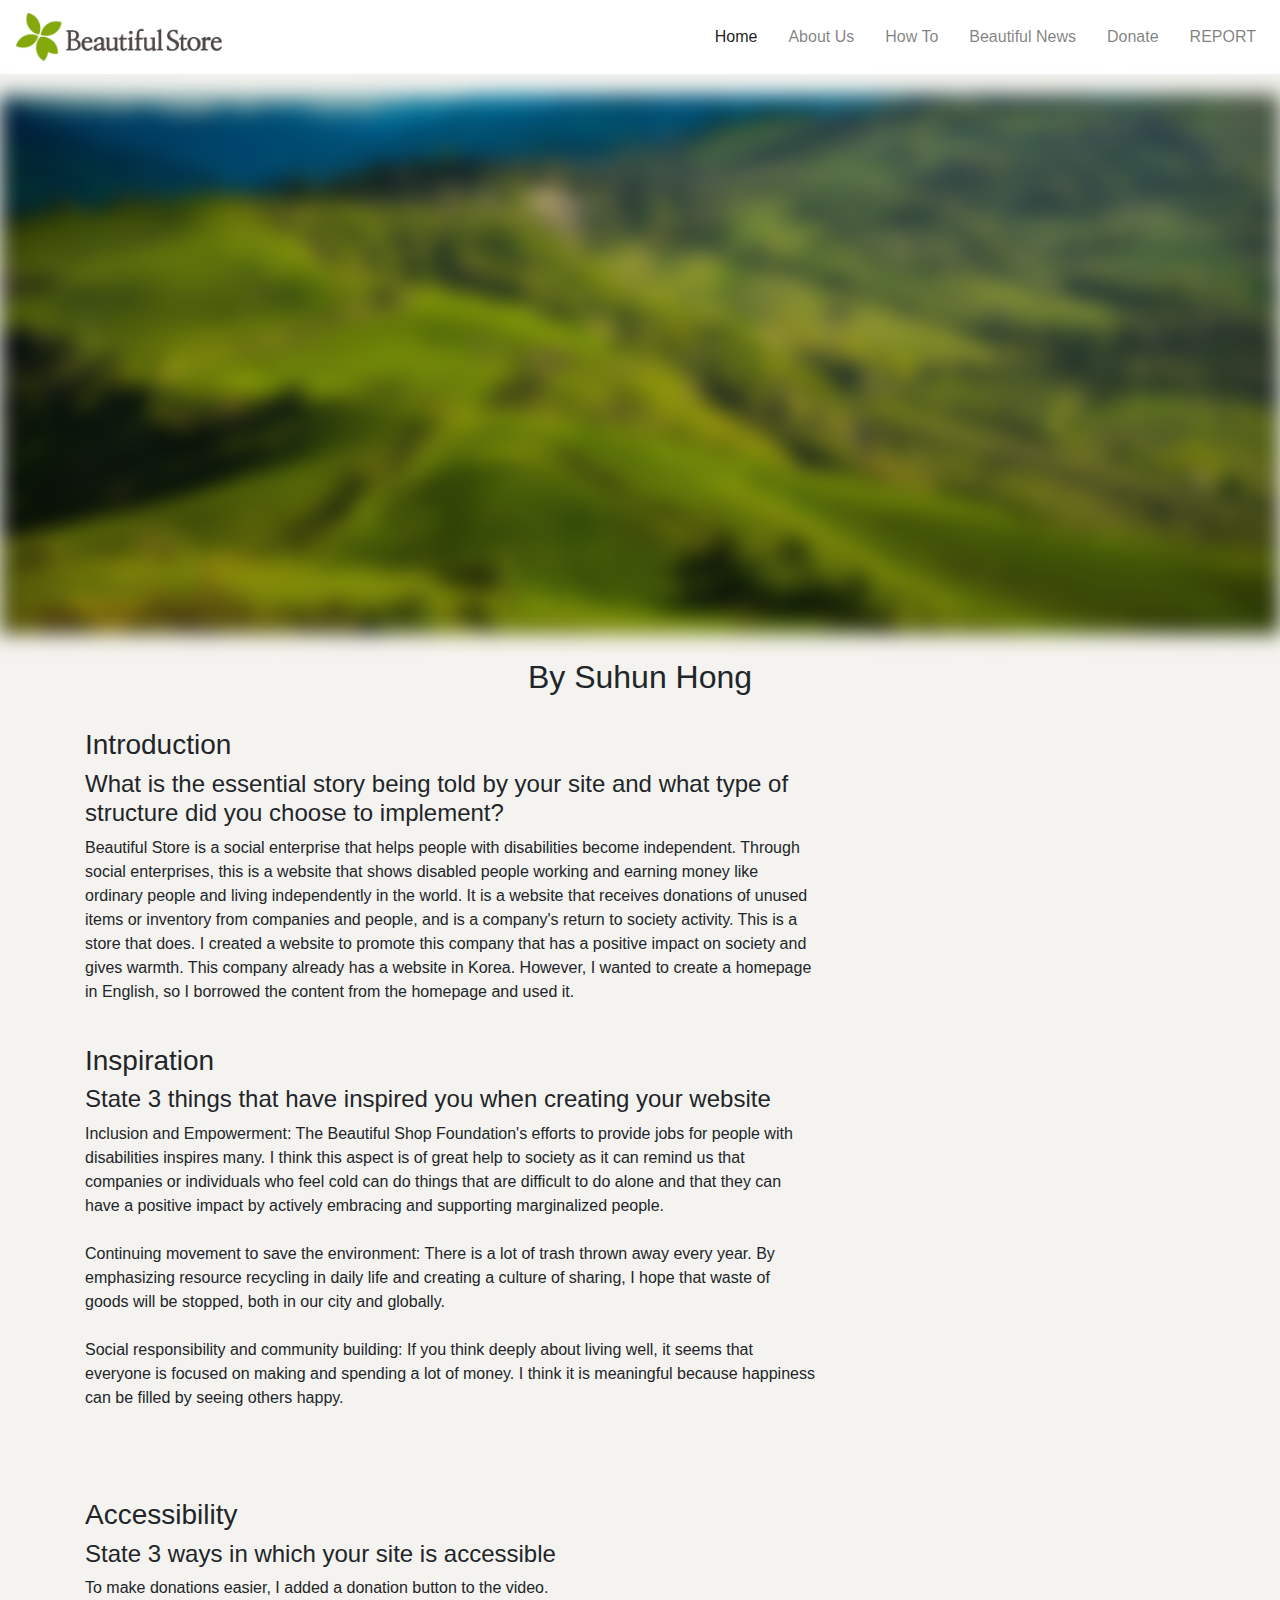
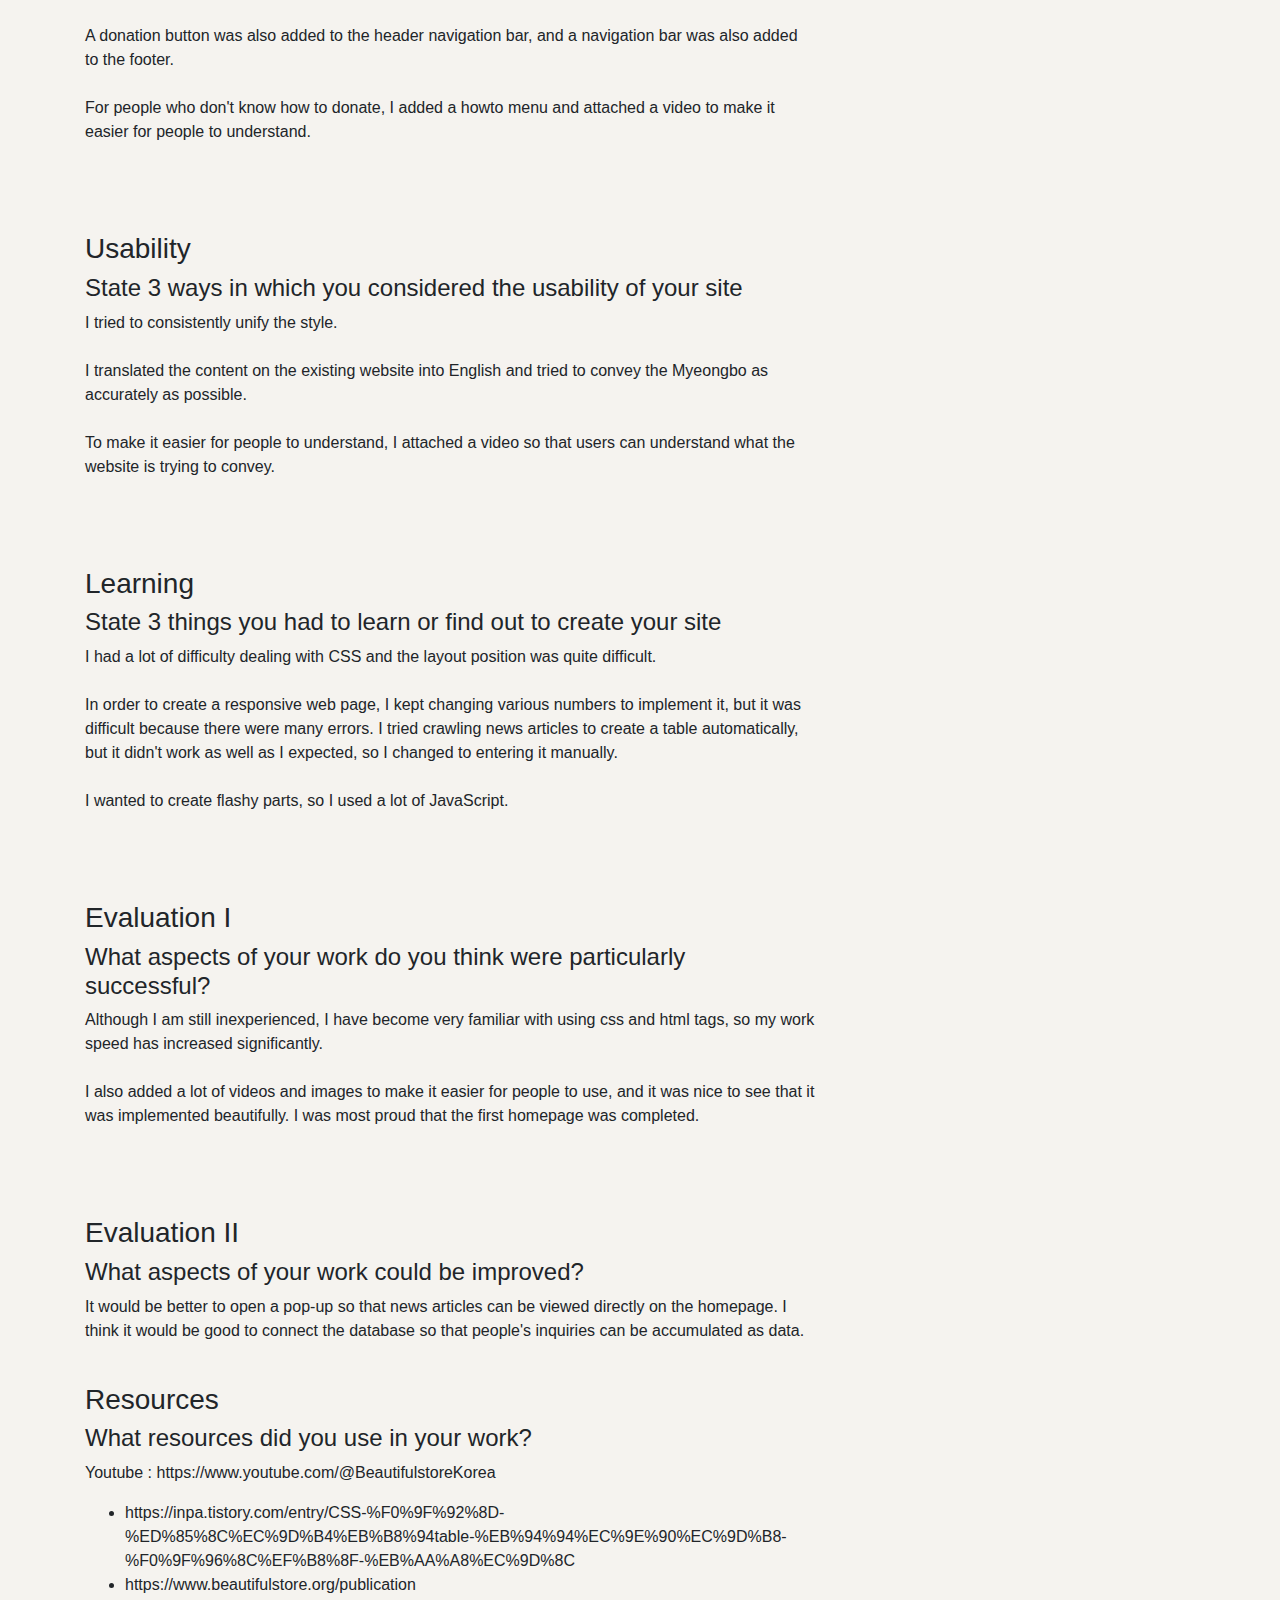
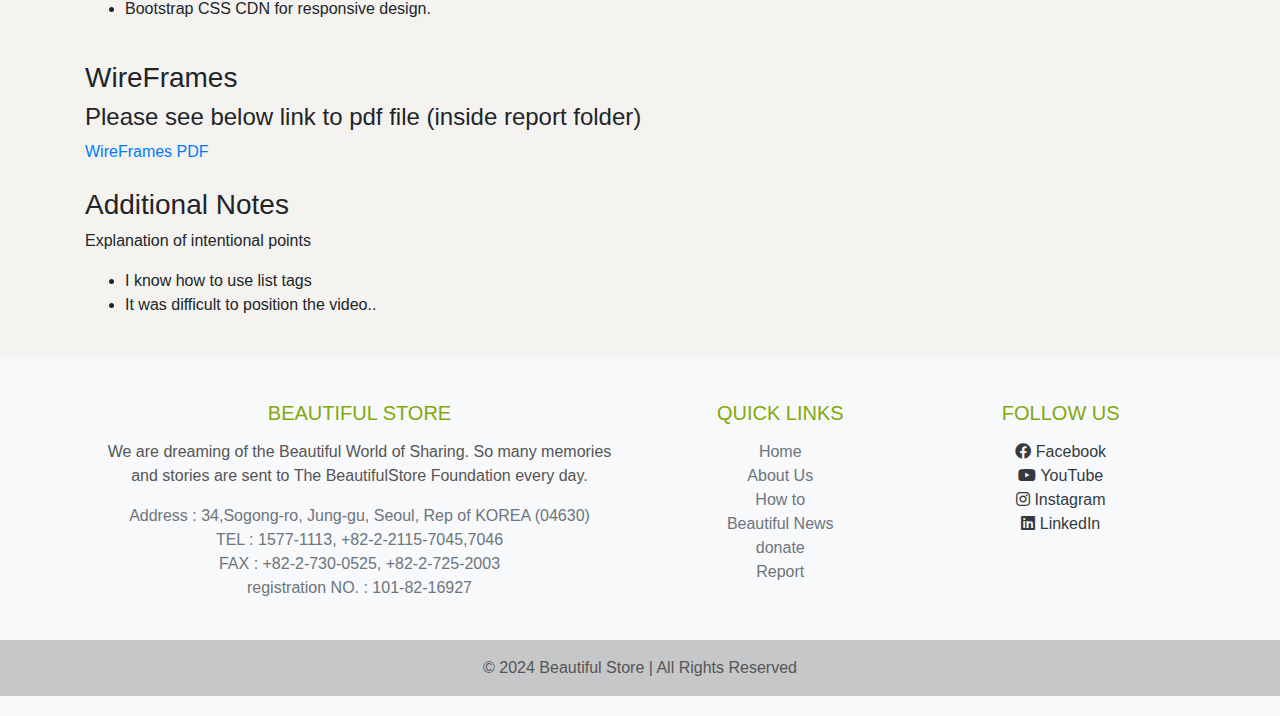
<file: report.html>
<!DOCTYPE html>
<html lang="en">
<head>
    <meta charset="UTF-8">
    <meta name="viewport" content="width=device-width, initial-scale=1.0">
    <title>Beautiful Store - Creating a beautiful world</title>
    <!-- Bootstrap CSS CDN -->
    <link href="https://stackpath.bootstrapcdn.com/bootstrap/4.3.1/css/bootstrap.min.css" rel="stylesheet">
    <link rel="stylesheet" href="https://cdnjs.cloudflare.com/ajax/libs/font-awesome/5.15.3/css/all.min.css">

    <!-- Custom CSS -->
    <link href="css/style.css" rel="stylesheet">
</head>
<body id="index">
    <!-- Navigation Bar Start -->
    <header>
    <nav class="navbar navbar-expand-lg navbar-light">
        <!-- PNG Logo -->
        <a class="navbar-brand img" href="index.html">
            <img src="images/logo_eng.png" href="index.html" alt="Logo">
        </a>
        <!--Title 
            <a class="navbar-brand" href="index.html">Beautiful Store</a> -->
        <button class="navbar-toggler" type="button" data-toggle="collapse" data-target="#navbarNav" aria-controls="navbarNav" aria-expanded="false" aria-label="Toggle navigation">
            <span class="navbar-toggler-icon"></span>
        </button>
        <div class="collapse navbar-collapse" id="navbarNav">
            <ul class="navbar-nav ml-auto">
                <li class="nav-item active">
                    <a class="nav-link" href="index.html">Home <span class="sr-only">(current)</span></a>
                </li>
                <li class="nav-item">
                    <a class="nav-link" href="aboutus.html">About Us</a>
                </li>
                <li class="nav-item">
                    <a class="nav-link" href="howto.html">How To</a>
                </li>
                <li class="nav-item">
                    <a class="nav-link" href="beautifulNews.html">Beautiful News</a>
                </li>                      
                <li class="nav-item">
                    <a class="nav-link" href="contact.html">Donate</a>
                </li>
                <li class="nav-item">
                    <a class="nav-link" href="report.html">REPORT</a>
                </li>
            </ul>
        </div>
        
    </nav>
    </header>

    <!-- Navigation Bar End -->   
    <!-- Hero Section Start -->
    <section class="hero-section hero-report">
        <div class="container">
            <div class="row align-items-center justify-content-center">
            </div>
        </div>
    </section>
    <!-- Hero Section End -->
    <section class="container">
        <div class="row my-4">
            <div class="col">
                <h2 class="text-center">By Suhun Hong</h2>
            </div>
        </div>
    </section>
    <!-- Team -->
    <section class="container">
        <!-- Introduction -->
        <div class="row mb-4">

            <div class="col-md-8">
                <h3>Introduction</h3>
                <h4>What is the essential story being told by your site and what type of structure did you choose to implement?</h4>
                <p>Beautiful Store is a social enterprise that helps people with disabilities become independent. Through social enterprises, this is a website that shows disabled people working and earning money like ordinary people and living independently in the world. It is a website that receives donations of unused items or inventory from companies and people, and is a company's return to society activity. This is a store that does.
                    I created a website to promote this company that has a positive impact on society and gives warmth. This company already has a website in Korea. However, I wanted to create a homepage in English, so I borrowed the content from the homepage and used it.</p>
            </div>
        </div>

        <!-- Inspiration -->
        <div class="row mb-4">
            <div class="col-md-8">
                <h3>Inspiration</h3>
                <h4>State 3 things that have inspired you when creating your website</h4>
                <p>Inclusion and Empowerment: The Beautiful Shop Foundation's efforts to provide jobs for people with disabilities inspires many. I think this aspect is of great help to society as it can remind us that companies or individuals who feel cold can do things that are difficult to do alone and that they can have a positive impact by actively embracing and supporting marginalized people.<br><br>
                    Continuing movement to save the environment: There is a lot of trash thrown away every year. By emphasizing resource recycling in daily life and creating a culture of sharing, I hope that waste of goods will be stopped, both in our city and globally.<br><br>
                    Social responsibility and community building: If you think deeply about living well, it seems that everyone is focused on making and spending a lot of money. I think it is meaningful because happiness can be filled by seeing others happy.</p><br><br>
            </div>
        </div>

        <!-- Accessibility -->
        <div class="row mb-4">
            <div class="col-md-8">
                <h3>Accessibility</h3>
                <h4>State 3 ways in which your site is accessible</h4>
                <p>To make donations easier, I added a donation button to the video. <br><br>
                    A donation button was also added to the header navigation bar, and a navigation bar was also added to the footer.<br><br>
                    For people who don't know how to donate, I added a howto menu and attached a video to make it easier for people to understand.</p><br><br>
            </div>
        </div>

        <!-- Usability -->
        <div class="row mb-4">
            <div class="col-md-8">
                <h3>Usability</h3>
                <h4>State 3 ways in which you considered the usability of your site</h4>
                <p>I tried to consistently unify the style.<br><br>
                    I translated the content on the existing website into English and tried to convey the Myeongbo as accurately as possible.<br><br>
                    To make it easier for people to understand, I attached a video so that users can understand what the website is trying to convey.</p><br><br>
            </div>
        </div>

        <!-- Learning -->
        <div class="row mb-4">
            <div class="col-md-8">
                <h3>Learning</h3>
                <h4>State 3 things you had to learn or find out to create your site</h4>
                <p>I had a lot of difficulty dealing with CSS and the layout position was quite difficult.<br><br>
                    In order to create a responsive web page, I kept changing various numbers to implement it, but it was difficult because there were many errors. I tried crawling news articles to create a table automatically, but it didn't work as well as I expected, so I changed to entering it manually.<br><br>
                    I wanted to create flashy parts, so I used a lot of JavaScript.</p><br><br>
            </div>
        </div>

        <!-- Evaluation I -->
        <div class="row mb-4">
            <div class="col-md-8">
                <h3>Evaluation I</h3>
                <h4>What aspects of your work do you think were particularly successful?</h4>
                <p>Although I am still inexperienced, I have become very familiar with using css and html tags, so my work speed has increased significantly. <br><br> I also added a lot of videos and images to make it easier for people to use, and it was nice to see that it was implemented beautifully. I was most proud that the first homepage was completed.</p><br><br>
            </div>
        </div>

        <!-- Evaluation II -->
        <div class="row mb-4">
            <div class="col-md-8">
                <h3>Evaluation II</h3>
                <h4>What aspects of your work could be improved?</h4>
                <p>It would be better to open a pop-up so that news articles can be viewed directly on the homepage.
                    I think it would be good to connect the database so that people's inquiries can be accumulated as data.</p>
            </div>
        </div>

        <!-- Resources -->
        <div class="row mb-4">
            <div class="col-md-8">
                <h3>Resources</h3>
                <h4>What resources did you use in your work?</h4>
                <p>Youtube  : https://www.youtube.com/@BeautifulstoreKorea</p>
                <ul>
                    <li>https://inpa.tistory.com/entry/CSS-%F0%9F%92%8D-%ED%85%8C%EC%9D%B4%EB%B8%94table-%EB%94%94%EC%9E%90%EC%9D%B8-%F0%9F%96%8C%EF%B8%8F-%EB%AA%A8%EC%9D%8C</li>
                    <li>https://www.beautifulstore.org/publication </li>
                    <li>Bootstrap CSS CDN for responsive design.</li>

                </ul>
            </div>
        </div>
        <!-- WireFrames -->
        <div class="row mb-4">
        <div class="col-md-8">
            <h3>WireFrames</h3>
            <h4>Please see below link to pdf file (inside report folder) </h4>
            <a href="./images/final.pdf">WireFrames PDF</a>
        </div>
    </div>
        <!-- Additional Notes -->
        <div class="row mb-4">
            <div class="col-md-8">
                <h3>Additional Notes</h3>
                <p>Explanation of intentional points</p>
                <ul>
                    <li>I know how to use list tags</li>
                    <li>It was difficult to position the video..</li>
 
                </ul>
            </div>
        </div>
    </section>
<!-- Footer Start -->
<footer class="bg-light text-center text-lg-start">
    <div class="container p-4">
        <div class="row">
            <div class="col-lg-6 col-md-12 mb-4 mb-md-0">
                <h5 class="text-uppercase">Beautiful Store</h5>
                <p>We are dreaming of the Beautiful World of Sharing.

                    So many memories and stories are sent to The BeautifulStore Foundation every day.</p>
                    <ul class="list-unstyled text-muted">
                    <li><a>Address : 34,Sogong-ro, Jung-gu, Seoul, Rep of KOREA (04630)</a></li>
                    <li><a>TEL : 1577-1113, +82-2-2115-7045,7046</a></li> 
                    <li><a>FAX : +82-2-730-0525, +82-2-725-2003</a></li> 
                    <li><a>registration NO. : 101-82-16927</a></li>
            </div>
            <div class="col-lg-3 col-md-6 mb-4 mb-md-0">
                <h5 class="text-uppercase">Quick Links</h5>
                <ul class="list-unstyled mb-0">
                    <li><a href="index.html" class="text-muted">Home</a></li>
                    <li><a href="aboutus.html" class="text-muted">About Us</a></li>
                    <li><a href="contact.html" class="text-muted">How to</a></li>
                    <li><a href="beautifulNews.html" class="text-muted">Beautiful News</a></li>
                    <li><a href="contact.html" class="text-muted">donate</a></li>
                    <li><a href="report.html" class="text-muted">Report</a></li>
                </ul>
            </div>
            <div class="col-lg-3 col-md-6 mb-4 mb-md-0">
                <h5 class="text-uppercase">Follow Us</h5>
                <ul class="list-unstyled">
                    <li><a href="https://www.facebook.com/bstore.sec/?locale=ko_KR" class="text-dark"><i class="fab fa-facebook"></i> Facebook</a></li>
                    <li><a href="https://www.youtube.com/@BeautifulstoreKorea" class="text-dark"><i class="fab fa-youtube"></i> YouTube</a></li>
                    <li><a href="https://www.instagram.com/_beautiful_store_/?hl=ko" class="text-dark"><i class="fab fa-instagram"></i> Instagram</a></li>
                    <li><a href="https://www.linkedin.com/search/results/all/?keywords=%EC%95%84%EB%A6%84%EB%8B%A4%EC%9A%B4%EA%B0%80%EA%B2%8C&origin=GLOBAL_SEARCH_HEADER&sid=Uh%40" class="text-dark"><i class="fab fa-linkedin"></i> LinkedIn</a></li>
                </ul>
            </div>
        </div>
    </div>
    <div class="text-center p-3" style="background-color: rgba(0, 0, 0, 0.2);">
        © 2024 Beautiful Store | All Rights Reserved
    </div>
</footer>
<!-- Footer End -->
<!-- Back to Top Button -->
<a href="#top" id="backToTopButton" title="Back to Top" style="display: none;">↑ Top</a>
    <!-- Bootstrap JS, Popper.js, and jQuery -->
    <script src="https://code.jquery.com/jquery-3.3.1.slim.min.js"></script>
    <script src="https://cdnjs.cloudflare.com/ajax/libs/popper.js/1.14.7/umd/popper.min.js"></script>
    <script src="https://stackpath.bootstrapcdn.com/bootstrap/4.3.1/js/bootstrap.min.js"></script>
    <!-- Custom JS -->
    <script src="js/script.js"></script>
</body>
</html>
</file>
<file: css/style.css>
/* Global Styles */
body {
    font-family: 'Roboto', sans-serif; /* Set the default font for the entire page */
    font-size: 16px; /* Set the default font size */
    background-color: #f5f3ef;
}
#video-container {
    width: 100%;
    height: 100vh;
    object-fit: cover;
    background-color:white;
    
    top: 0;
    left: 0;
    z-index: -1;
    margin: 0;  /* 여백 추가 */
}
/* Back to Top Button Styling */
#backToTopButton {
    position: fixed;
    bottom: 20px;
    right: 20px;
    z-index: 99;
    border: none;
    outline: none;
    background-color: #83a80b; /* Button background color */
    color: white; /* Button text color */
    cursor: pointer;
    padding: 10px;
    border-radius: 5px;
    font-size: 18px;
    display: none; /* Button is hidden by default */
}

#backToTopButton:hover {
    background-color: #83a80b; /* Button background color on hover */
}

/* Navigation Bar Styling */
.navbar {
    background-color: white; /* Light background color for the navbar */
    margin-bottom: 20px; /* Space below the navbar */
    
}
.navbar-brand {
    display: flex;
    align-items: center; /* Aligns the logo vertically */
}

.navbar-brand img {
    height: 48px; /* Logo height */
    width: auto; /* Maintain aspect ratio */
}

.navbar-toggler {
    border: none; /* Removes the border from the toggle button */
}

.navbar-nav {
    text-align: center;
    margin-right: -15px; /* Aligns nav items to the right */
}

.nav-link {
    color: #83a80b; /* Primary color for nav links */
    margin-right: 15px; /* Space between nav items */
}

.nav-link:hover {
    color: #e0ebbc; /* Darker shade for hover effect */
}

/* management section*/
.management{ padding-top:39.27%; background:url('../images/index_bg_management01.png') no-repeat center ; background-size: cover; position: relative;}
.management > div{ width:100%; padding:0 98px; position: absolute; top:0; bottom: 0; left:50%; transform: translateX(-50%);}
.main_txt{ padding-top:32px; letter-spacing: -.4px; line-height: 1; text-align: center;}
.main_txt strong{ padding-bottom:32px; color:#83a80b; font-size: 45px; letter-spacing:-2.4px; display:block; }
.main_txt strong br{display:none;}
.main_txt p{ color:#333; font-size: 24px; letter-spacing:-1.2px; }
section.active .main_txt strong{ animation:  title_ani .7s both;}
section.active .main_txt p{ animation: title_ani .7s .2s both;}

.main_txt p br{ display:none;}
.num_count { margin-top:20px; position:relative;}
.num_count ul{ padding-top: 47px; font-size: 0; position: relative; text-align: center;}
.num_count > em{ color:rgba(77,77,79,.4); font-size:18px; position: absolute; top:0; right:0; content: '2019ë…„ ê¸°ì¤€'; display:block;}
.num_count ul li{ width:24%;/* padding:0 51px;*/ color: #111; letter-spacing: -.6px; position: relative; display: inline-block; }
.num_count ul li+li:before{ width:1px; height:60px; background: #ccc;; position: absolute; top:50%; left:0; content: ''; display:block; transform: translateY(-50%);}
.num_count ul li strong{ font-size:48px; font-weight: 900;letter-spacing: -1.5px;}
.num_count ul li span{ font-size: 18px; display:block;}
.num_count ul li em{ padding-left: 2px; color:#111; font-size: 16px;}

.word{ width:81%; position: absolute; left: 50%; bottom:15%; transform: translateX(-50%);}
.word:after{ content: ''; display: block; clear: both;}
.word > *{ width:50%; float: left;}
.word .main_txt{ padding-top:0; text-align: left;} 
.word div strong{ padding-bottom:33px; color:#111; line-height: 1; letter-spacing:-1.8px; display: block; text-align: left;}
.word div p{ line-height: 1.5; text-align: left;}
.word ul { text-align: center;}
.word ul li{ width:49%; padding:0 16px; color:#333; font-size:20px; font-weight:600; display:inline-block; text-align: center; vertical-align: top;}
.word ul li:before{width:263px; height:206px; margin:0 auto 10px; content: ''; display: block; background:no-repeat center; background-size: 100% auto; position:static; }
.word ul li.star:before{ background-image: url('../images/index_img_word01.png');}
.word ul li.friendly:before{ background-image: url('../images/index_img_word02.png');}

section.active .word ul li.star:before{animation: word .7s .7s both; }
section.active .word ul li.friendly:before{animation: word .7s .8s both; }
section.active .word .main_txt strong{ opacity: 1; animation: unset;}

@keyframes word{
    0%{ transform: translateY(30px); opacity: 0;}
    40%{ transform: translateY(-20px); opacity: 1;}
    100%{ transform: translateY(0); opacity: 1;}
}
/* Hero Section Styling */

.hero-section {
    width: 100%; /* Set the width to 100% */
    height: 60vh; /* Set a default height for the hero section */
    background: no-repeat center center; /* Center the background image */
    background-size: cover; /* Cover the entire section */
    display: flex;  /* Flexbox layout */
    align-items: center; /* Vertically center content */
    justify-content: center; /* Horizontally center content */
}

@media (max-width: 768px) { /* Adjustments for smaller devices */
    .hero-section {
        height: 40vh; /* Smaller height on smaller devices */
    }
}
/* Specific classes for different page background images */

.hero-about {
    background-image: url('../images/background01.jpeg'); 
    filter: blur(10px);
}
.hero-resources {
    background-image: url('../images/background02.jpeg');
    filter: blur(10px);
}
.hero-accesibility {
    background-image: url('../images/background03.jpeg'); 
    filter: blur(10px);
}
.hero-sitemap {
    background-image: url('../images/background04.jpeg'); 
    filter: blur(10px);
}
.hero-peer {
    background-image: url('../images/background05.jpeg'); 
    filter: blur(10px);
}
.hero-career {
    background-image: url('../images/background06.jpeg'); 
    filter: blur(10px);
}
.hero-reverse {
    background-image: url('../images/background07.jpg'); 
    filter: blur(10px);
}
.hero-report {
    background-image: url('../images/background07.jpg');
    filter: blur(10px);
}
.hero-contact {
    background-image: url('../images/background08.jpeg'); 
    filter: blur(10px);
}
.text-overlay {
    position: absolute; /* 텍스트를 상대 위치로 배치하기 위해 절대 위치로 설정합니다. */
    top: 50%; /* 원하는 위치에 따라 조절하세요. 여기서는 중앙에 위치시킵니다. */
    left: 50%;
    transform: translate(-50%, -50%); /* 텍스트를 정확한 중앙으로 이동시킵니다. */
    color: white; /* 텍스트 색상을 원하는 색상으로 설정하세요. */
    font-size: 42px; /* 텍스트 크기를 조절하세요. */
    font-weight: bold; /* 필요에 따라 텍스트 굵기를 조절하세요. */
}
.video-text-overlay {
    position: absolute; /* 텍스트를 상대 위치로 배치하기 위해 절대 위치로 설정합니다. */
    top: 100%; /* 원하는 위치에 따라 조절하세요. 여기서는 중앙에 위치시킵니다. */
    left: 86%;
    transform: translate(-50%, -50%); /* 텍스트를 정확한 중앙으로 이동시킵니다. */
    color: white; /* 텍스트 색상을 원하는 색상으로 설정하세요. */
    font-size: 42px; /* 텍스트 크기를 조절하세요. */
    font-weight: bold; /* 필요에 따라 텍스트 굵기를 조절하세요. */
}

/* Carousel Styling */
.carousel-item img {
    width: 100%; /* Set the width to 100% */
    height: auto; /* Adjust height based on the content */
}
/* Responsive adjustments for the carousel items */
.carousel-item {
    max-height: auto; /* Adjust height based on the content */
    object-fit: fill;
}
.carousel-caption h1{ 
    font-size: 2.5vw; /* Adjust font size for screen */
    color: rgb(255, 252, 252); /* Adjust text color for readability */
    text-shadow: 5px 5px 8px #000; /* Adds a black shadow for contrast */
    margin-bottom: 10em; /* Adjust margin for better layout */
}
/* Styling for .carousel-inner */
.carousel-inner {
    position: relative;
    width: 100%;
    height: auto;
    overflow: hidden;
}
@media (max-width: 768px) {
    .carousel-item {
        max-height: 60vw; /* Allows a bit more height on smaller screens */
    }
    .carousel-caption {
        font-size: 1.5em; /* Adjust font size for screen */
    }
}
@media (min-width: 769px) {
    .carousel-item {
        max-height: 45vw; /* Adjust for medium screens */
    }
    .carousel-caption {
        font-size: 1.5em; /* Adjust font size for screen */
    }
}
@media (min-width: 1024px) {
    .carousel-item {
        max-height: 50vw; /* Less height on larger screens to maintain a balanced look */
    }
    .carousel-caption {
        font-size: 1.5em; /* Adjust font size for screen */
    }
}
@media (max-width: 3840px) {
    .carousel-item {
        max-height: 60vw; /* Less height on larger screens to maintain a balanced look */
    }
    .carousel-caption {
        font-size: 1.5em; /* Adjust font size for screen */
    }   
}
/* Card Styling */
.card,
.category-card,
.blog-card,
.video-card {
    box-shadow: 0 4px 8px rgba(0, 0, 0, 0.1);
    padding: 15px;
    text-align: left;
    background-color: white;
    border-radius: 10px;
    transition: transform 0.3s ease-in-out;
}
.btn-secondary {
    margin-top: 5px; /* Adds a margin on all sides */
    margin-bottom: 10px; /* Adds a margin on all sides */
    padding: 5px; /* Adds padding on all sides */
}
.card:hover {
    box-shadow: 0 8px 16px rgba(0, 0, 0, 0.3); /* Larger shadow on hover for a lifting effect */
}

.card-title, 
.category-card h5, 
.blog-card h5,  
.video-card h5 {  
    color: #333; /* Dark color for the title */
}

.card-text,
.category-card p,
.blog-card p,
.video-card p {
    color: #555; /* Slightly lighter color for the text */
}
/* Mission */
.three_con{position:relative;width:100%;height:450px;margin-top:-10px;padding-top:34px;background:#f1f5f8;box-sizing:border-box;text-align:center;}
.three_con h2{font-size:34px;font-weight:600;color:#83a80b;letter-spacing:-1px;text-align:left !important;}
.three_con h2 b{font-weight:900;}
.three_con ul li{position:relative;display:inline-block;vertical-align:top;width:33.3%;margin-top:-100px;}
.three_con ul li .num{position:absolute;left:50%;transform:translateX(-50%);font-size:300px;font-weight:800;color:#d6e1e9;}
.three_con ul li p{position:relative;margin-top:210px;padding:20px 0;z-index:2;font-size:16px;line-height:28px;color:#222;font-weight:600;background:#eceee5;}

.value_con{padding-top:0px; background-color: #ffffff;}
.value_con ul{padding-top:40px;border-top:1px solid #83a80b;}
.value_con ul li{display:inline-block;vertical-align:top;width:50%;height:420px;padding-top:0px;box-sizing:border-box;text-align:center;}
.value_con ul li:first-child{border-right:1px solid #83a80b;}
.value_con ul li .tt{font-size:24px;font-weight:600;color:#83a80b;padding:20px 0 15px 0;}
.value_con ul li .st{font-size:16px;font-weight:600;line-height:26px;color:#555;letter-spacing:-1px;}
.value_con ul.w3 {border:none;margin-bottom:95px;}
.value_con ul.w3 li{width:33%;height:auto;padding-top:0;border:none;}
.value_con ul.w3 li:nth-child(2){width:34%;}

.incon{position:relative;width:1200px;margin:0 auto;}
.mtit{font-size:34px;color:#83a80b;font-weight:600;text-align:center;}
.value_con {
    padding-top: 75px;
}
/* 공용 */
.infit{font-size:0;letter-spacing:0;word-spacing:0;}


/* Testimonial Card Styling */
.testimonial-card {
    box-shadow: 0 4px 8px rgba(0, 0, 0, 0.1); /* Adds a shadow effect */
    background-color: white; /* White background color */
    border-radius: 10px; /* Rounded corners */
    transition: transform 0.3s ease-in-out; /* Smooth lift effect on hover */
    text-align: center; /* Center align the content */
    height: 100%; /* Ensures uniform height */
}

.testimonial-card:hover { /* Hover effect */
    transform: translateY(-10px); /* Slight lift effect on hover */
}

.testimonial-card p:first-child { /* First paragraph in the testimonial */
    font-style: italic; /* Italicize the testimonial text */
    color: #555; /* Color for the testimonial text */
}

.testimonial-card hr { /* Horizontal line */
    margin-top: 20px; /* Space above the line */
    margin-bottom: 20px; /* Space below the line */
}

.testimonial-card h5 { /* Testimonial author */
    color: #0056b3; /* Color matching the theme */
}

.testimonial-card p.small { /* Small text */
    color: #666; /* Slightly darker color for the small text */
}
/*찾아오시는길 리스트*/
.list-rough-map{margin-top: 41px; border-top:1px solid #83a80b;}
.list-rough-map li{overflow: hidden;border-bottom:1px solid #dfdfdf;}
.list-rough-map .table-head{background-color: #f7f7f4;border-top:1px solid #83a80b;font-weight: 400;}
.list-rough-map .item{float: left;line-height: 1;padding: 18px 1.5%;font-size: 14px;font-size: 14px;color:#666;white-space: nowrap;overflow: hidden;text-overflow:ellipsis;font-weight: 600;}
.list-rough-map .item *{padding: 0;margin: 0;line-height: 1;white-space: nowrap;overflow: hidden;text-overflow:ellipsis;}
.list-rough-map .item-title{width: 16.25%;margin: 0; font-size: 16px;}
.list-rough-map .item-address{width:65%; padding-right: 4%;position: relative;}
.list-rough-map .table-head .item-address{text-indent:16%;}
.list-rough-map .item-phone{width: 17.25%; text-align:center; float:right;}
.list-rough-map .item-map{position: absolute;top: 17px;right: 1.5%;}


/* Footer Styling */
footer {
    background-color: #f8f9fa; /* Light background color */
    color: #555; /* Text color */
    padding-top: 20px; /* Space above the footer */
    padding-bottom: 20px; /* Space below the footer */
}

footer h5 { /* Footer heading */
    color: #83a80b; /* Color matching the theme */
    margin-bottom: 15px; /* Space below the heading */
}

footer a {
    color: #555; /* Color for links */
    text-decoration: none; /* Removes underline from links */
}

footer a:hover { /* Hover effect for links */
    color: #83a80b; /* Hover color change for links */
}

/* Form Styling */
form {
    background-color: #f5f3ef; /* Light background color for the form */
    padding: 20px; /* Space around the form content */
    border-radius: 8px; /* Rounded corners */
    box-shadow: 0px 0px 10px rgba(0, 0, 0, 0.1); /* Adds a shadow effect */
}

.form-group label { /* Form labels */
    color: #83a80b; /* Color matching the theme */
    font-weight: bold; /* Bold font weight */
}

.form-control { /* Form input fields */
    border-radius: 5px; /* Rounded corners */
    border: 1px solid #ced4da; /* Light border color */
}

.form-control:focus { /* Focus effect for form input fields */
    border-color: #83a80b; /* Focus border color */
    box-shadow: 0 0 0 0.2rem rgba(0, 123, 255, 0.25); /* Focus box shadow */
}

.btn-primary { /* Primary button */
    background-color: #83a80b; /* Button background color */
    border-color: #83a80b; /* Button border color */
}

.btn-primary:hover { /* Hover effect for primary button */
    background-color: #a1b367; /* Button background color on hover */
    border-color: #a1b367;  
}

/* Container margin for better layout */
.container.my-5 { /* Margin for the container */
    margin-top: 3rem; /* Space above the container */
    margin-bottom: 3rem; /* Space below the container */
}
.Beautiful-color{
    color:#83a80b !important;
}

/* Align form elements for better visual appeal */
.form-group { /* Form group */
    margin-bottom: 1rem; /* Space below the form group */
}
@media (max-width: 768px) { /* Adjust form padding and margin for smaller screens */
    .form-group label { /* Form labels */
        font-size: 14px; /* Smaller font size for labels */
    }

    .form-control { /* Form input fields */
        font-size: 14px; /* Smaller font size for input fields */
        padding: 10px; /* Smaller padding for input fields */
    }

    .btn-primary { /* Primary button */
        font-size: 14px; /* Smaller font size for the button */
        padding: 10px 20px; /* Smaller padding for the button */
    }
    
    /* Adjust form padding and margin for smaller screens */
    form { 
        padding: 15px; /* Smaller padding for the form */ 
    }
    
    /* Enhance readability and usability on smaller devices */
    .container.my-5 { /* Margin for the container */
        padding: 15px; /* Smaller padding for the container */
    }
}
</file>
